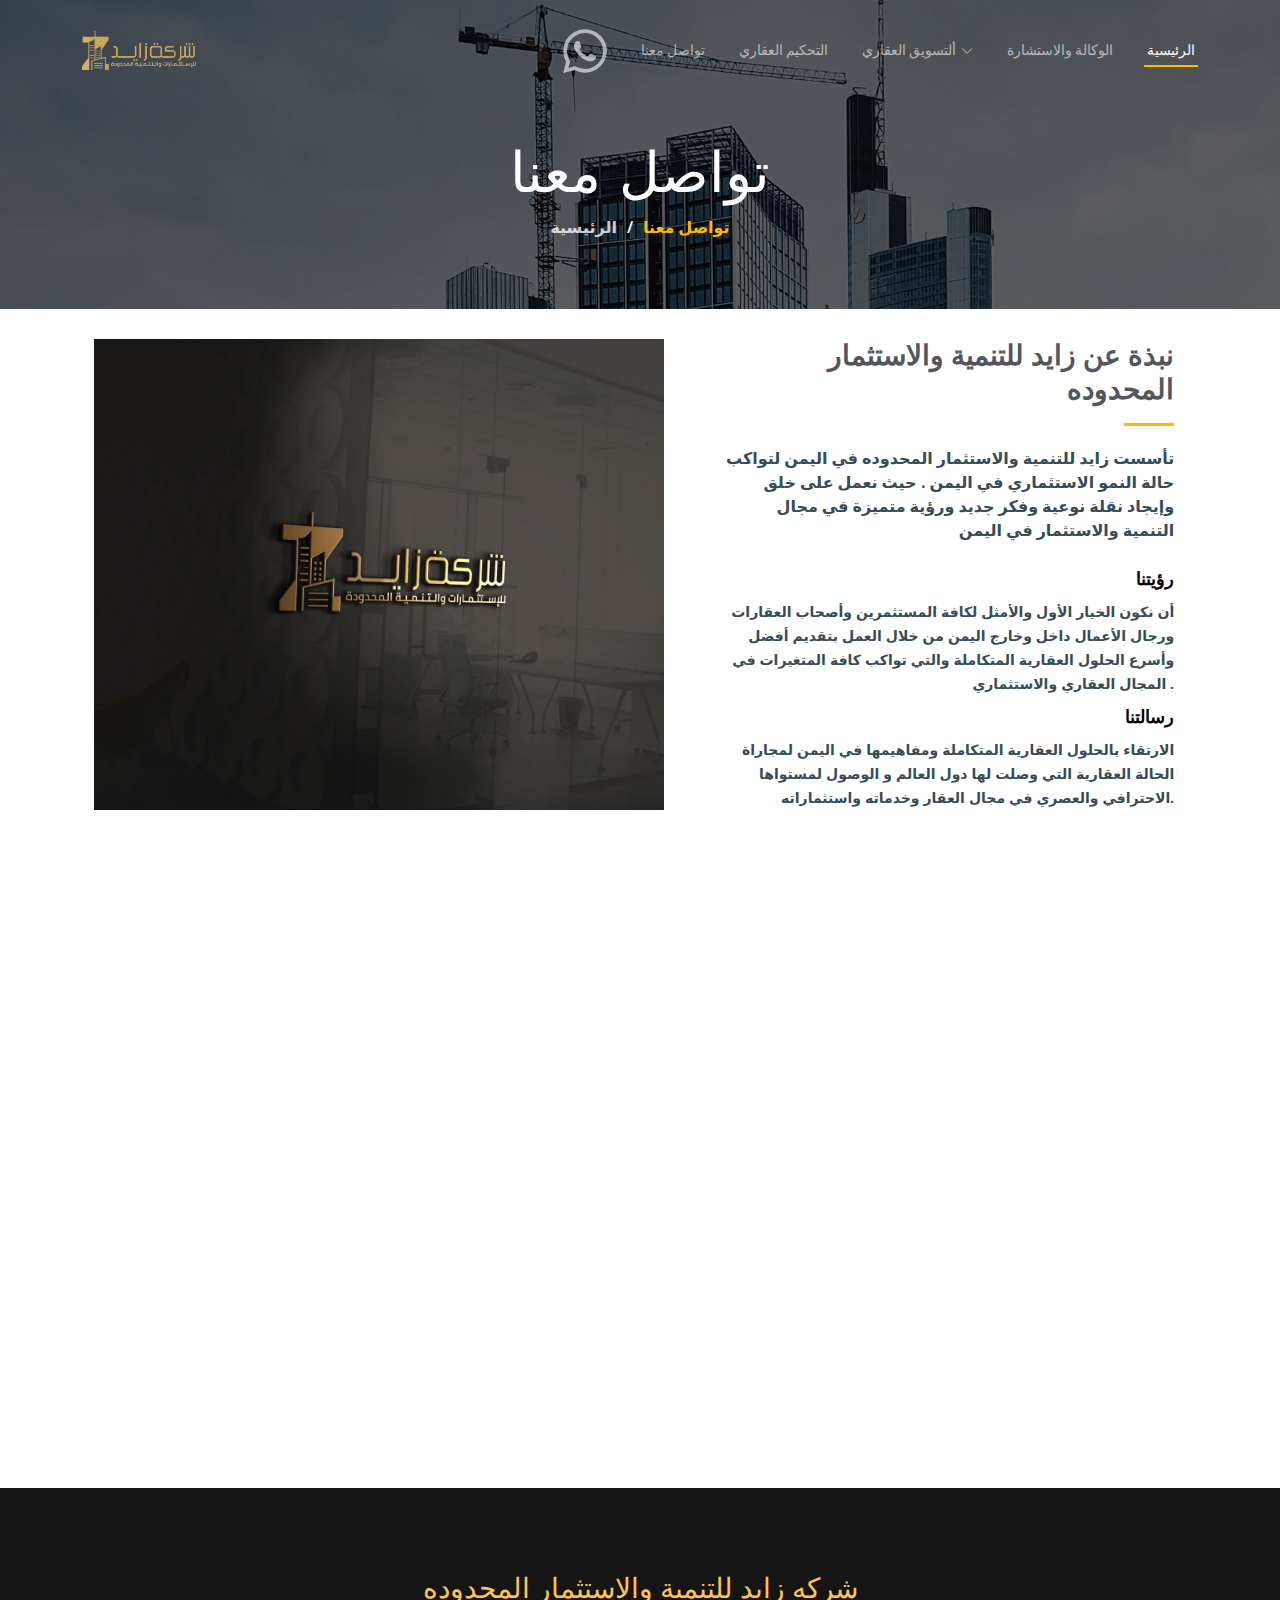
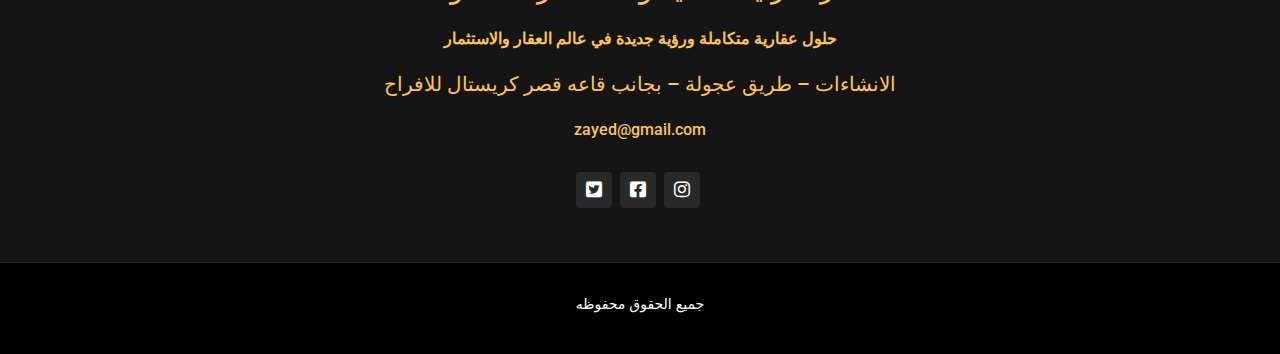
<file: contact.html>
<!DOCTYPE html>
<html lang="ar">

<head>
  <meta charset="utf-8">
  <meta content="width=device-width, initial-scale=1.0" name="viewport">

  <title>تواصل معنا </title>
  <meta content="تواصل معنا" name="شركة زايد">
  <meta content="شركه زايد" name="زايد للاستثمارات">

  <!-- Favicons -->
  <link href="logo2.png" rel="icon">
  <link href="logo2.png" rel="apple-touch-icon">


  <!-- Google Fonts -->
  <link rel="preconnect" href="https://fonts.googleapis.com">
  <link rel="preconnect" href="https://fonts.gstatic.com" crossorigin>
  <link href="https://fonts.googleapis.com/css2?family=Open+Sans:ital,wght@0,300;0,400;0,500;0,600;0,700;1,300;1,400;1,600;1,700&family=Roboto:ital,wght@0,300;0,400;0,500;0,600;0,700;1,300;1,400;1,500;1,600;1,700&family=Work+Sans:ital,wght@0,300;0,400;0,500;0,600;0,700;1,300;1,400;1,500;1,600;1,700&display=swap" rel="stylesheet">

  <!-- Vendor CSS Files -->
  <link href="assets/vendor/bootstrap/css/bootstrap.min.css" rel="stylesheet">
  <link href="assets/vendor/bootstrap-icons/bootstrap-icons.css" rel="stylesheet">
  <link href="assets/vendor/fontawesome-free/css/all.min.css" rel="stylesheet">
  <link href="assets/vendor/aos/aos.css" rel="stylesheet">
  <link href="assets/vendor/glightbox/css/glightbox.min.css" rel="stylesheet">
  <link href="assets/vendor/swiper/swiper-bundle.min.css" rel="stylesheet">

  <!-- Template Main CSS File -->
  <link href="assets/css/main.css" rel="stylesheet">


</head>

<body>

  <!-- ======= Header ======= -->
  <header id="header" class="header d-flex align-items-center">
    <div class="container-fluid container-xl d-flex align-items-center justify-content-between">

      <a href="index.html" class="logo d-flex align-items-center">
        <!-- Uncomment the line below if you also wish to use an image logo -->
        <img src="logo2.png" alt="">
      </a>

      <i class="mobile-nav-toggle mobile-nav-show bi bi-list"></i>
      <i class="mobile-nav-toggle mobile-nav-hide d-none bi bi-x"></i>
      <nav id="navbar" class="navbar">
        <ul>

          <a   href="https://api.whatsapp.com/send/?phone=967770345725&text&type=phone_number&app_absent=0" target="_blank"><i class="fa-brands fa-whatsapp py-2" style="font-size: 50px;"></i></a>

          <li><a href="contact.html">تواصل معنا</a></li>

          <li><a href="tahkem.html">التحكيم العقاري</a></li>
          <li class="dropdown"><a href="taskweq.html"><span> ألتسويق العقاري</span> <i
                class="bi bi-chevron-down dropdown-indicator"></i></a>
            <ul>

              <li><a class=" py-2 " href="tasweeq for sale.html">خدمات التسويق للبيع</a></li>
              <li><a class=" py-2 " href="tasweq for egar.html"> خدمات التسويق للتأجير</a></li>
              <li><a class=" py-2 " href="tmlekandtager.html">خدمات التمليك والتأجير </a></li>
            </ul>
          </li>
          <li><a href="Wkala.html">الوكالة والاستشارة</a></li>

          <li><a href="index.html" class="active">الرئيسية</a></li>
        </ul>
      </nav><!-- .navbar -->

    </div>
  </header><!-- End Header -->

  <main id="main">

    <!-- ======= Breadcrumbs ======= -->
    <div class="breadcrumbs d-flex align-items-center" style="background-image: url('assets/img/breadcrumbs-bg.jpg');">
      <div class="container position-relative d-flex flex-column align-items-center" data-aos="fade">

        <h2>تواصل معنا</h2>
        <ol>
          <li><a href="index.html">الرئيسية</a></li>
          <li>تواصل معنا</li>
        </ol>

      </div>
    </div><!-- End Breadcrumbs -->





    <section id="alt-services" class="alt-services">
      <div class="container" data-aos="fade-up">

        <div class="row justify-content-around gy-4">
          <div class="col-lg-6 img-bg" style="background-image: url(assets/img/7913d482-3234-4ff7-89b4-be8975ecec86.jpeg);" data-aos="zoom-in" data-aos-delay="100"></div>

          <div class="col-lg-5 d-flex flex-column text-end justify-content-center">
            <h3>نبذة عن زايد للتنمية والاستثمار المحدوده </h3>
            <p class="fw-bold">تأسست زايد للتنمية والاستثمار المحدوده في اليمن لتواكب حالة النمو الاستثماري في اليمن . حيث نعمل على خلق وإيجاد نقلة نوعية وفكر جديد ورؤية متميزة في مجال التنمية والاستثمار في اليمن </p>

            <div class="icon-box d-flex position-relative" data-aos="fade-up" data-aos-delay="100">
              <div>
                <h4><a href="" class="stretched-link"> رؤيتنا</a></h4>
                <p class="fw-bolder">أن نكون الخيار الأول والأمثل لكافة المستثمرين وأصحاب العقارات ورجال الأعمال داخل وخارج اليمن من خلال العمل بتقديم أفضل وأسرع الحلول العقارية المتكاملة والتي تواكب كافة المتغيرات في المجال العقاري والاستثماري .

                </p>
              </div>
              
            </div><!-- End Icon Box -->

            <div class="icon-box d-flex position-relative" data-aos="fade-up" data-aos-delay="200">
              <div>
                <h4><a href="" class="stretched-link"> رسالتنا</a></h4>
                <p class="fw-bolder">الارتقاء بالحلول العقارية المتكاملة ومفاهيمها في اليمن لمجاراة الحالة العقارية التي وصلت لها دول العالم و الوصول لمستواها الاحترافي والعصري في مجال العقار وخدماته واستثماراته.

                </p>
              </div>
            </div><!-- End Icon Box -->


          </div>
        </div>

      </div>
    </section>


    <!-- ======= Contact Section ======= -->
    <section id="contact" class="contact">
      <div class="container" data-aos="fade-up" data-aos-delay="100">

        <div class="row gy-4">
          <div class="col-lg-6">
            <div class="info-item  d-flex flex-column justify-content-center align-items-center">
              <i class="bi bi-map"></i>
              <h3>العنوان</h3>
              <p>          الانشاءات – طريق عجولة – بجانب قاعه قصر كريستال للافراح

              </p>
            </div>
          </div><!-- End Info Item -->

          <div class="col-lg-3 col-md-6">
            <div class="info-item d-flex flex-column justify-content-center align-items-center">
              <i class="bi bi-envelope"></i>
              <h3>الاميل</h3>
              <p>zayed_company@gmail.com</p>
            </div>
          </div><!-- End Info Item -->

          <div class="col-lg-3 col-md-6">
            <div class="info-item  d-flex flex-column justify-content-center align-items-center">
              <i class="bi bi-telephone"></i>
              <h3>اتصل بنا</h3>
              <p>+967770345725</p>
            </div>
          </div><!-- End Info Item -->

        </div>






        <div class="row gy-4 mt-1">

          <div class="col-lg-6 ">
            <iframe src="https://www.google.com/maps/embed?pb=!1m18!1m12!1m3!1d3889.4664310324106!2d44.972880526022685!3d12.877701516932232!2m3!1f0!2f0!3f0!3m2!1i1024!2i768!4f13.1!3m3!1m2!1s0x161e0257a5ee158d%3A0xa473b49e23fb3c1f!2z2YLYp9i52Kkg2YPYsdiz2KrYp9mE!5e0!3m2!1sar!2seg!4v1687262415496!5m2!1sar!2seg" width="100%" height="380px" style="border:0;" allowfullscreen="" loading="lazy" referrerpolicy="no-referrer-when-downgrade"></iframe>          </div><!-- End Google Maps -->

          <div class="col-lg-6">
            <form action="forms/contact.php" method="post" role="form" class="php-email-form">
              <div class="row gy-4">
                <div class="col-lg-6 form-group">
                  <input type="text" name="name" class="form-control" id="name" placeholder="الاسم" required>
                </div>
                <div class="col-lg-6 form-group">
                  <input type="email" class="form-control" name="email" id="email" placeholder="الاميل" required>
                </div>
              </div>
              <div class="form-group">
                <input type="text" class="form-control" name="subject" id="subject" placeholder="الموضوع" required>
              </div>
              <div class="form-group">
                <textarea class="form-control" name="message" rows="5" placeholder="الرساله" required></textarea>
              </div>
             
              <div class="text-center"><button type="submit"> ارسال <a href="contact.html"></a></button></div>
            </form>
          </div><!-- End Contact Form -->

        </div>

      </div>
    </section><!-- End Contact Section -->

  </main><!-- End #main -->

  <!-- ======= Footer ======= -->
  <footer id="footer">
    <div class="footer-top">
      <div class="container py-3">
        <h1 class="text-center py-2 h3" style="color: #ffc451;">
          شركه زايد للتنمية والاستثمار المحدوده
        </h1>
        <h4 class="text-center py-2" style="color: #ffc451;">حلول عقارية متكاملة ورؤية جديدة في عالم العقار والاستثمار
        </h4>
        <h5 class="text-center py-2" style="color: #ffc451;">
          الانشاءات – طريق عجولة – بجانب قاعه قصر كريستال للافراح 
  
  
          </h5>
        <h6 class="text-center py-2" style="color: #ffc451;">zayed@gmail.com</h6>
        <div class="social-links mt-3 text-center py-2">
          <a href="#" class="twitter"><i class="fa-brands fa-square-twitter"></i></a>
          <a href="#" class="facebook"><i class="fa-brands fa-square-facebook"></i></a>
          <a href="#" class="instagram"><i class="fa-brands fa-instagram"></i></a>
       
        </div>
      </div>
    </div>

    <div class="container">
      <div class="copyright">
        جميع الحقوق محفوظه <strong></strong>
      </div>
      <div class="credits">
     
      </div>
    </div>
  </footer>
  <!-- End Footer -->



  <!-- End Footer -->

  <a href="#" class="scroll-top d-flex align-items-center justify-content-center"><i class="bi bi-arrow-up-short"></i></a>

  <div id="preloader"></div>

  <!-- Vendor JS Files -->
  <script src="assets/vendor/bootstrap/js/bootstrap.bundle.min.js"></script>
  <script src="assets/vendor/aos/aos.js"></script>
  <script src="assets/vendor/glightbox/js/glightbox.min.js"></script>
  <script src="assets/vendor/isotope-layout/isotope.pkgd.min.js"></script>
  <script src="assets/vendor/swiper/swiper-bundle.min.js"></script>
  <script src="assets/vendor/purecounter/purecounter_vanilla.js"></script>
  <script src="assets/vendor/php-email-form/validate.js"></script>

  <!-- Template Main JS File -->
  <script src="assets/js/main.js"></script>

</body>

</html>
</file>
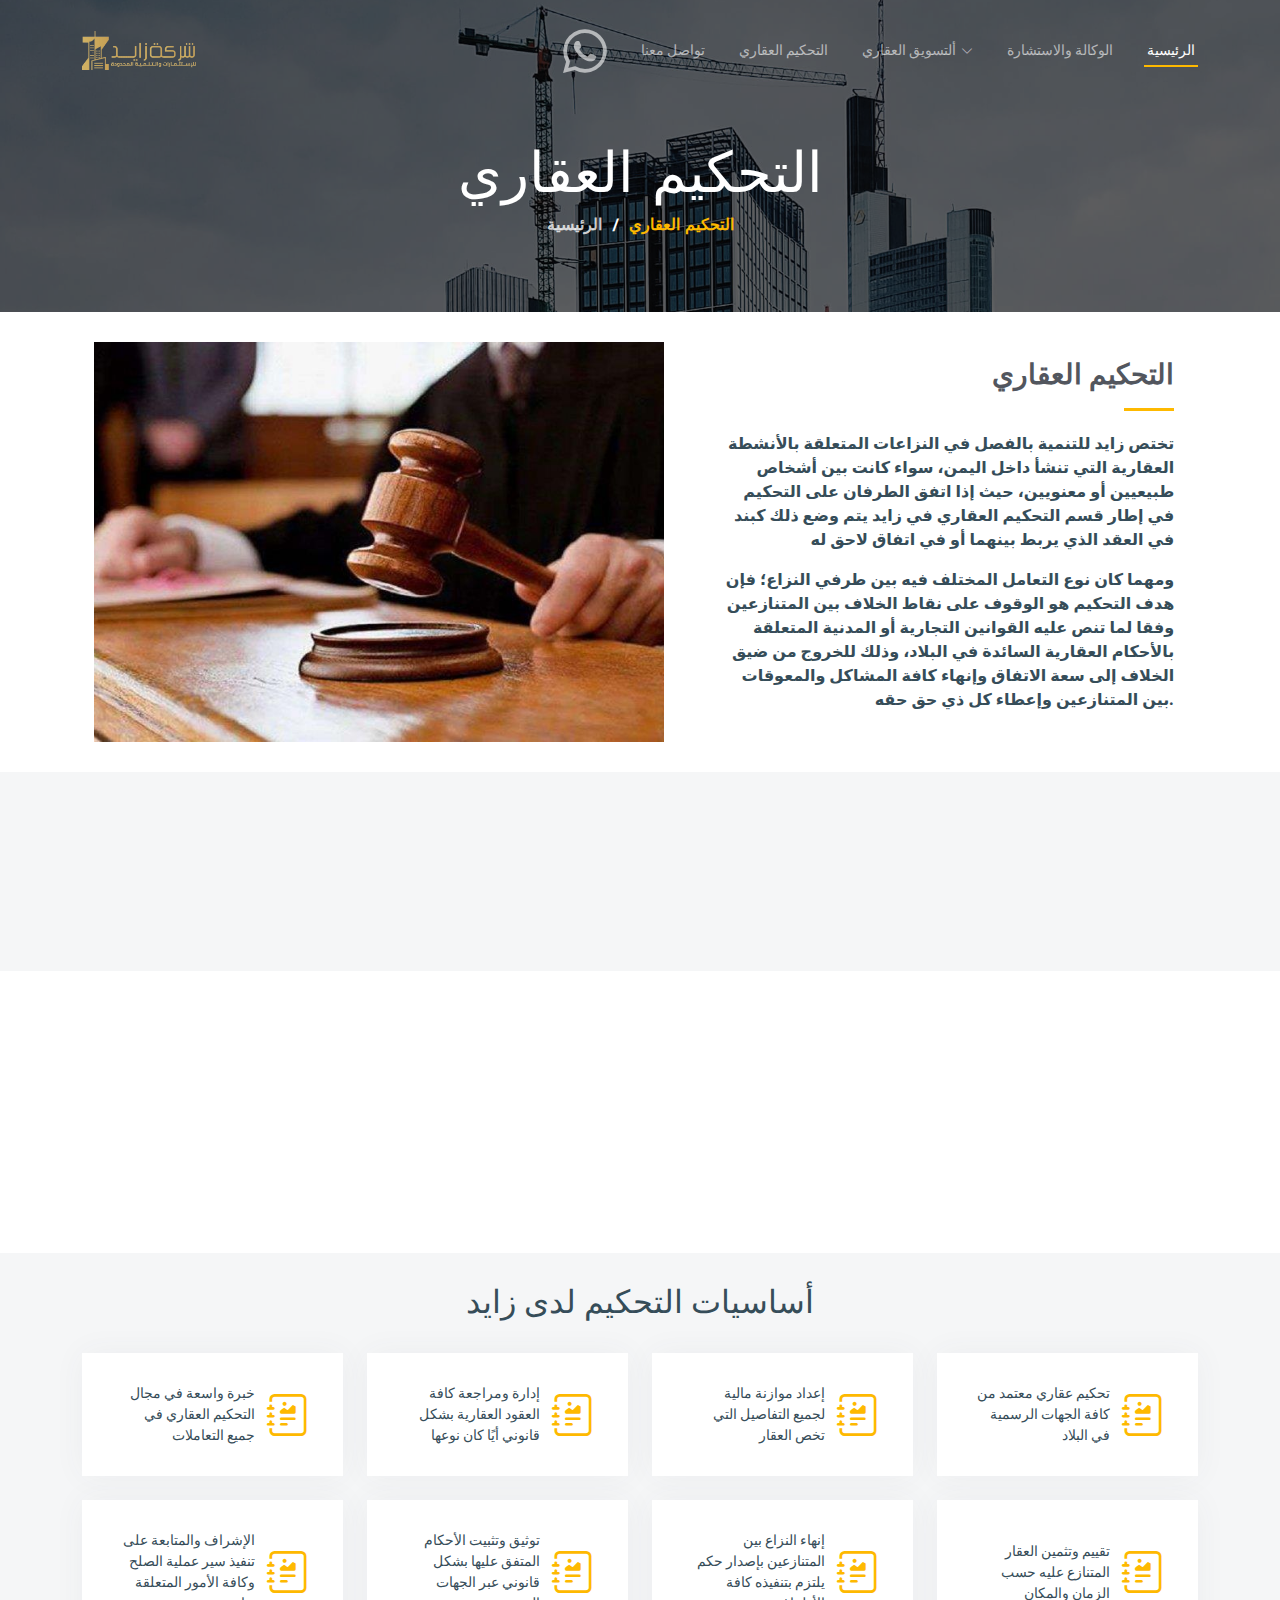
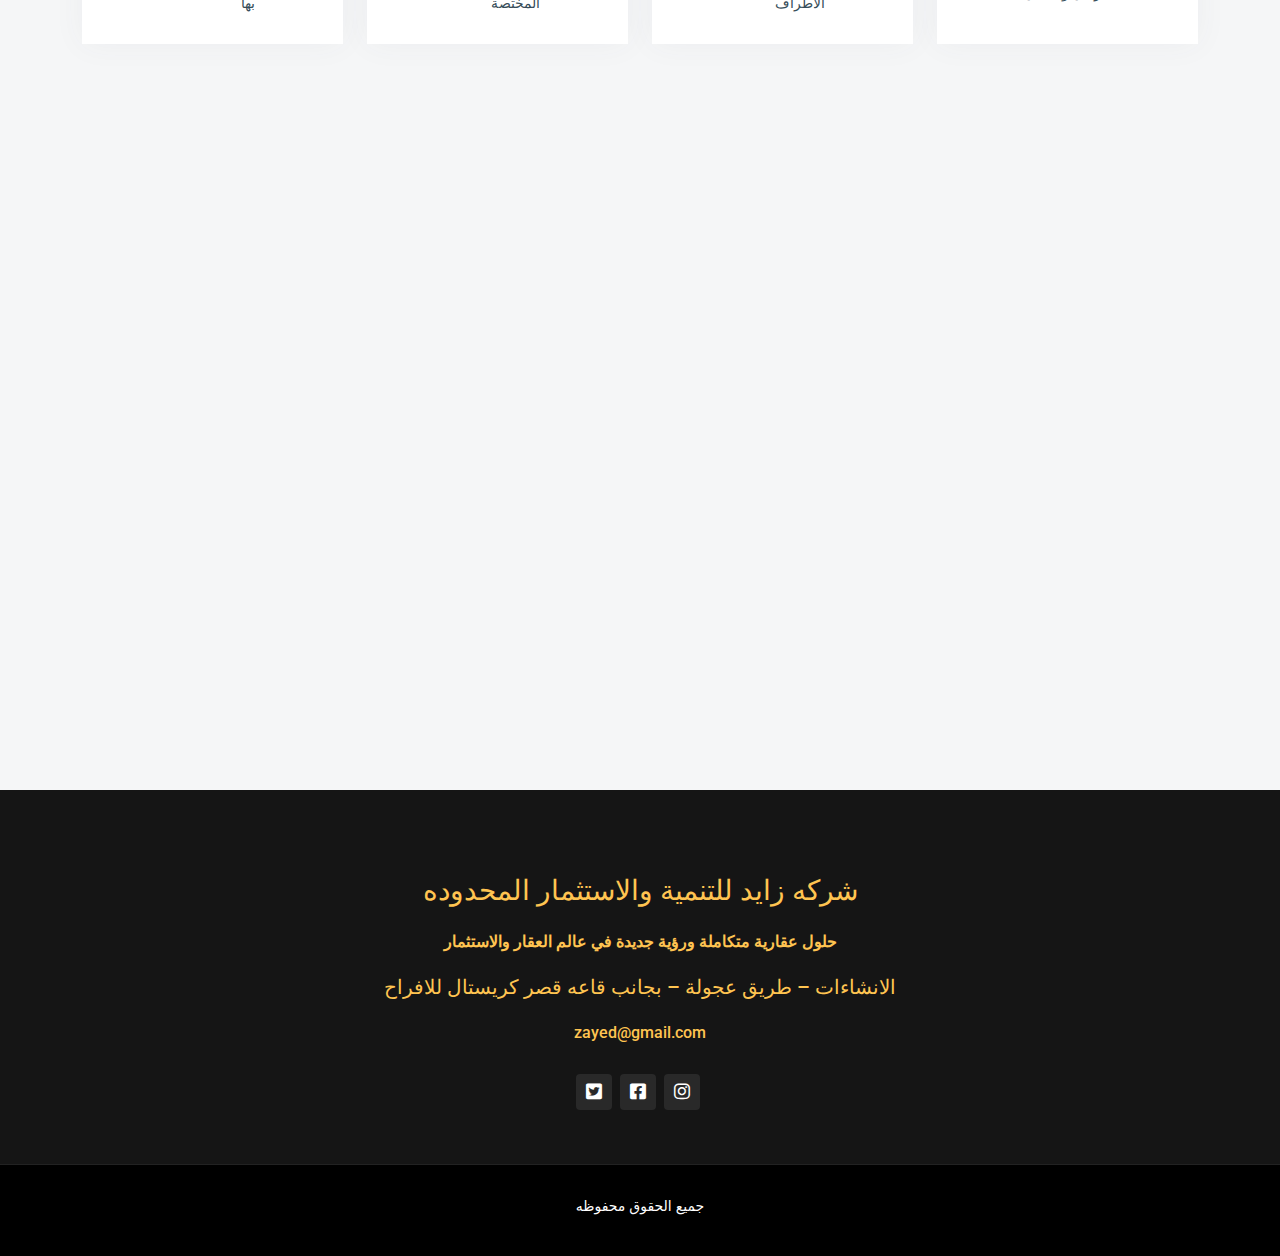
<file: tahkem.html>
<!DOCTYPE html>
<html lang="ar">

<head>
  <meta charset="utf-8">
  <meta content="width=device-width, initial-scale=1.0" name="viewport">

  <title> التحكيم العقاري </title>
  <meta content="التحكيم العثاري " name="التحكيم العقاري">
  <meta content="شركه زايد" name="التحكيم العقاري لشركة زايد للتنمية">

  <!-- Favicons -->
  <link href="logo2.png" rel="icon">
  <link href="logo2.png" rel="apple-touch-icon">


  <!-- Google Fonts -->
  <link rel="preconnect" href="https://fonts.googleapis.com">
  <link rel="preconnect" href="https://fonts.gstatic.com" crossorigin>
  <link href="https://fonts.googleapis.com/css2?family=Open+Sans:ital,wght@0,300;0,400;0,500;0,600;0,700;1,300;1,400;1,600;1,700&family=Roboto:ital,wght@0,300;0,400;0,500;0,600;0,700;1,300;1,400;1,500;1,600;1,700&family=Work+Sans:ital,wght@0,300;0,400;0,500;0,600;0,700;1,300;1,400;1,500;1,600;1,700&display=swap" rel="stylesheet">

  <!-- Vendor CSS Files -->
  <link href="assets/vendor/bootstrap/css/bootstrap.min.css" rel="stylesheet">
  <link href="assets/vendor/bootstrap-icons/bootstrap-icons.css" rel="stylesheet">
  <link href="assets/vendor/fontawesome-free/css/all.min.css" rel="stylesheet">
  <link href="assets/vendor/aos/aos.css" rel="stylesheet">
  <link href="assets/vendor/glightbox/css/glightbox.min.css" rel="stylesheet">
  <link href="assets/vendor/swiper/swiper-bundle.min.css" rel="stylesheet">

  <!-- Template Main CSS File -->
  <link href="assets/css/main.css" rel="stylesheet">


</head>

<body>

  <!-- ======= Header ======= -->
  <header id="header" class="header d-flex align-items-center">
    <div class="container-fluid container-xl d-flex align-items-center justify-content-between">

      <a href="index.html" class="logo d-flex align-items-center">
        <!-- Uncomment the line below if you also wish to use an image logo -->
        <img src="logo2.png" alt="">
      </a>

      <i class="mobile-nav-toggle mobile-nav-show bi bi-list"></i>
      <i class="mobile-nav-toggle mobile-nav-hide d-none bi bi-x"></i>
      <nav id="navbar" class="navbar">
        <ul>

          <a   href="https://api.whatsapp.com/send/?phone=967770345725&text&type=phone_number&app_absent=0" target="_blank"><i class="fa-brands fa-whatsapp py-2" style="font-size: 50px;"></i></a>

          <li><a href="contact.html">تواصل معنا</a></li>

          <li><a href="tahkem.html">التحكيم العقاري</a></li>
          <li class="dropdown"><a href="taskweq.html"><span> ألتسويق العقاري</span>
             <i class="bi bi-chevron-down dropdown-indicator"></i>
            </a>
            <ul>

              <li><a class=" py-2 " href="tasweeq for sale.html">خدمات التسويق للبيع</a></li>
              <li><a class=" py-2 " href="tasweq for egar.html"> خدمات التسويق للتأجير</a></li>
              <li><a class=" py-2 " href="tmlekandtager.html">خدمات التمليك والتأجير </a></li>
            </ul>
          </li>
          <li><a href="Wkala.html">الوكالة والاستشارة</a></li>

          <li><a href="index.html" class="active">الرئيسية</a></li>
        </ul>
      </nav><!-- .navbar -->

    </div>
  </header><!-- End Header -->

  <main id="main">

    <!-- ======= Breadcrumbs ======= -->
    <div class="breadcrumbs d-flex align-items-center" style="background-image: url('assets/img/breadcrumbs-bg.jpg');">
      <div class="container position-relative d-flex flex-column align-items-center" data-aos="fade">

        <h2> التحكيم العقاري <h2>
        <ol>
          <li><a href="index.html">الرئيسية</a></li>
          <li>التحكيم العقاري</li>
        </ol>

      </div>
    </div><!-- End Breadcrumbs -->


<!-- ======= Alt Services Section ======= -->
<section id="alt-services" class="alt-services">
  <div class="container" data-aos="fade-up">

    <div class="row justify-content-around gy-4">
      <div class="col-lg-6 img-bg" style="background-image: url(assets/img/tahkeem.jpg);" data-aos="zoom-in" data-aos-delay="100"></div>

      <div class="col-lg-5 d-flex flex-column text-end justify-content-center">
        <h3>     التحكيم العقاري</h3>
        <p class="fw-bold"> 
            تختص زايد للتنمية بالفصل في النزاعات المتعلقة بالأنشطة العقارية التي تنشأ داخل اليمن، سواء كانت بين أشخاص طبيعيين أو معنويين، حيث إذا اتفق الطرفان على التحكيم في إطار قسم التحكيم العقاري في زايد  يتم وضع ذلك كبند في العقد الذي يربط بينهما أو في اتفاق لاحق له


        </p>

        <p class="fw-bold"> 
            ومهما كان نوع التعامل المختلف فيه بين طرفي النزاع؛ فإن هدف التحكيم هو الوقوف على نقاط الخلاف بين المتنازعين وفقا لما تنص عليه القوانين التجارية أو المدنية المتعلقة بالأحكام العقارية السائدة في البلاد، وذلك للخروج من ضيق الخلاف إلى سعة الاتفاق وإنهاء كافة المشاكل والمعوقات بين المتنازعين وإعطاء كل ذي حق حقه.


        </p>

       



      </div>
    </div>

  </div>
</section><!-- End Alt Services Section -->



    <!-- ======= qrar tahkem Section ======= -->
    <section id="testimonials" class="testimonials section-bg">
        <div class="container" data-aos="fade-up">
  
          <div class="section-header">
            <h2>قرار التحكيم
            </h2>
            <p>تتم عملية تسوية النزاعات بين الطرفين في مدة لا تتجاوز (30) يومًا وبسرية تامة، حيث يتم عرض النزاع ومناقشته من قبل قسم التحكيم العقاري والتي يتم من خلاله النظر في أصل القضية دون اللجوء إلى المحاكم، ويعتبر الحكم الصادر من قبل قسم التحكيم العقاري في زايد سندًا تنفيذيًا.

            </p>
          </div>
  

  
        </div>
      </section><!-- End qrar tahkem Section -->


         <!-- ======= Contact Section ======= -->
    <section id="contact" class="contact">
        <div class="container" data-aos="fade-up" data-aos-delay="100">
  
          <div class="row gy-4">
            <div class="col-lg-6">
              <div class="info-item text-end d-flex flex-column justify-content-center align-items-center">
                <i class="bi bi-map"></i>
                <h3>الصلح</h3>
                <p class="px-3">      
                
                    وهو إنهاء الخصومة بين الطرفين المتنازعين بالتراضي من خلال التوفيق والمصالحة وفقًا لعمل منظم في جوانبه الإدارية والإجرائية والهدف منها هو تقريب وجهات النظر واحتواء النزاعات 
                </p>
              </div>
            </div>
            <div class="col-lg-6">
                <div class="info-item  text-end d-flex flex-column justify-content-center align-items-center">
                  <i class="bi bi-map"></i>
                  <h3>التحكيم</h3>
                  <p class="px-3">          
                    عملية التحكيم وتسوية النزاعات بين الأطراف من خلال عرض النزاع على محكم أو أكثر مع عدم اللجوء إلى المحاكم بحيث يكون الحُكم سندًا تنفيذيًا
                  </p>
                </div>
              </div>
  
          </div>
  
  
  
  
  
          
  
  
        </div>
      </section><!-- End Contact Section -->


         <!-- ======= Stats Counter Section ======= -->
    <section id="stats-counter" class="stats-counter section-bg">
        <div class="container">
  
          <div class="row gy-4">
  
            <h2 class="text-center "> 

                أساسيات التحكيم لدى زايد
            </h2>
  
         
           
              <div class="col-lg-3 col-md-6 text-end">
                <div class="stats-item d-flex align-items-center w-100 h-100">
                  <div class="px-2">
                    <p>خبرة واسعة في مجال التحكيم العقاري في جميع التعاملات</p>
                  </div>
                  <i class="bi bi-journal-richtext color-orange flex-shrink-0 px-1"></i>
  
                </div>
              </div>
              <div class="col-lg-3 col-md-6 text-end">
                <div class="stats-item d-flex align-items-center w-100 h-100">
                  <div class="px-2">
                    <p>إدارة ومراجعة كافة العقود العقارية بشكل قانوني أيًا كان نوعها</p>
                  </div>
                  <i class="bi bi-journal-richtext color-orange flex-shrink-0 px-1"></i>
  
                </div>
              </div>
            
      
              <div class="col-lg-3 col-md-6 text-end">
                <div class="stats-item d-flex align-items-center w-100 h-100">
                  <div class="px-2">
                    <p>إعداد موازنة مالية لجميع التفاصيل التي تخص العقار</p>
                  </div>
                  <i class="bi bi-journal-richtext color-orange flex-shrink-0 px-1"></i>
  
                </div>
              </div>  

              <div class="col-lg-3 col-md-6 text-end">
                <div class="stats-item d-flex align-items-center w-100 h-100">
                  <div class="px-2">
                    <p>تحكيم عقاري معتمد من كافة الجهات الرسمية في البلاد</p>
                  </div>
                  <i class="bi bi-journal-richtext color-orange flex-shrink-0 px-1"></i>
  
                </div>
              </div>

              <div class="col-lg-3 col-md-6 text-end">
                <div class="stats-item d-flex align-items-center w-100 h-100">
                  <div class="px-2">
                    <p>الإشراف والمتابعة على تنفيذ سير عملية الصلح وكافة الأمور المتعلقة بها</p>
                  </div>
                  <i class="bi bi-journal-richtext color-orange flex-shrink-0 px-1"></i>
  
                </div>
              </div>
              <div class="col-lg-3 col-md-6 text-end">
                <div class="stats-item d-flex align-items-center w-100 h-100">
                  <div class="px-2">
                    <p>توثيق وتثبيت الأحكام المتفق عليها بشكل قانوني عبر الجهات المختصة</p>
                  </div>
                  <i class="bi bi-journal-richtext color-orange flex-shrink-0 px-1"></i>
  
                </div>
              </div>
              <div class="col-lg-3 col-md-6 text-end">
                <div class="stats-item d-flex align-items-center w-100 h-100">
                  <div class="px-2">
                    <p>إنهاء النزاع بين المتنازعين بإصدار حكم يلتزم بتنفيذه كافة الأطراف</p>
                  </div>
                  <i class="bi bi-journal-richtext color-orange flex-shrink-0 px-1"></i>
  
                </div>
              </div>
              <div class="col-lg-3 col-md-6 text-end">
                <div class="stats-item d-flex align-items-center w-100 h-100">
                  <div class="px-2">
                    <p>تقييم وتثمين العقار المتنازع عليه حسب الزمان والمكان</p>
                  </div>
                  <i class="bi bi-journal-richtext color-orange flex-shrink-0 px-1"></i>
  
                </div>
              </div>
  
           
  
          </div>
  
        </div>
      </section><!-- End Stats Counter Section -->
  
  

<!-- ======= Alt Services Section 2 ======= -->
<section id="alt-services-2" class="alt-services section-bg">
  <div class="container" data-aos="fade-up">

    <div class="row justify-content-around gy-4 text-end">
      <div class="col-lg-5 d-flex flex-column justify-content-center">

    
            <h4 class="py-3">أهداف التحكيم العقاري في زايد</h4> 
            <p>من أبرز ما يهدف إليه قسم (التحكيم العقاري) هو الفصل في النزاعات المتعلقة بالأنشطة العقارية والاستثمارية التي يتفق أطرافها على التسوية فيها تحكيمًا أو من خلال الصلح في إطار قسم التحكيم العقاري، وتشمل ما يلي</p>
          
   

        <div class="icon-box d-flex position-relative" data-aos="fade-up" data-aos-delay="300">
          <i class="bi bi-patch-check flex-shrink-0"></i>
          <div>
            <h4 class="pt-3"><a href="" class="stretched-link h6">  حفظ حقوق المتعاملين والمستثمرين في القطاع العقاري والاستثماري</a></h4>
          </div>
        </div><!-- End Icon Box -->

        <div class="icon-box d-flex position-relative" data-aos="fade-up" data-aos-delay="400">
          <i class="bi bi-patch-check flex-shrink-0 h6"></i>
          <div>
            <h4 class="pt-3"><a href="" class="stretched-link h6 "> الإسهام في خفض عدد النزاعات في الجانب العقاري والاستثماري</a></h4>

          </div>
        </div><!-- End Icon Box -->


        <div class="icon-box d-flex position-relative" data-aos="fade-up" data-aos-delay="400">
          <i class="bi bi-patch-check flex-shrink-0 h6"></i>
          <div>
            <h4 class="pt-3"><a href="" class="stretched-link h6"> &nbsp;&nbsp;&nbsp;&nbsp;&nbsp;&nbsp;&nbsp;&nbsp;&nbsp;&nbsp;&nbsp;&nbsp;&nbsp;&nbsp;&nbsp;&nbsp;&nbsp;&nbsp;&nbsp;&nbsp;&nbsp;&nbsp;&nbsp;&nbsp;&nbsp;&nbsp;الرفع بالمقترحات والحلول للجهات المعنية </a></h4>

          </div>
        </div>
        <div class="icon-box d-flex position-relative" data-aos="fade-up" data-aos-delay="400">
          <i class="bi bi-patch-check flex-shrink-0 h6"></i>
          <div>
            <h4 class="pt-3"><a href="" class="stretched-link h6"> نشر ثقافة الاستعانة بالوسائل البديلة لفض النزاعات العقارية </a></h4>

        </div>
        </div>
        <div class="icon-box d-flex position-relative" data-aos="fade-up" data-aos-delay="400">
          <i class="bi bi-patch-check flex-shrink-0 h6"></i>
          <div>
            <h4 class="pt-3"><a href="" class="stretched-link h6"> &nbsp;&nbsp;&nbsp;&nbsp;&nbsp;&nbsp;&nbsp;&nbsp;&nbsp;&nbsp;&nbsp;&nbsp;تخفيف العبء على المحاكم من خلال فض النزاعات </a></h4>

          </div>
        </div>
        <div class="icon-box d-flex position-relative" data-aos="fade-up" data-aos-delay="400">
          <i class="bi bi-patch-check flex-shrink-0 h6"></i>
          <div>
            <h4 class="pt-3"><a href="" class="stretched-link h6"> &nbsp;&nbsp;&nbsp;&nbsp;&nbsp;&nbsp;&nbsp;&nbsp;&nbsp;&nbsp;&nbsp;&nbsp;&nbsp;&nbsp;&nbsp;&nbsp;&nbsp;&nbsp;&nbsp;&nbsp;&nbsp;&nbsp;&nbsp;&nbsp; ايجاد حلول مرضية وسريعة لأطراف النزاع</a></h4>

          </div>
        </div>
      

      
      </div>

      <div class="col-lg-6 img-bg" style="background-image: url(assets/img/tahkeeeem2.jpg);" data-aos="zoom-in" data-aos-delay="100"></div>
    </div>

  </div>
</section><!-- End Alt Services Section 2 -->


 

  </main><!-- End #main -->

  <!-- ======= Footer ======= -->
  <footer id="footer">
    <div class="footer-top">
      <div class="container py-3">
        <h1 class="text-center py-2 h3" style="color: #ffc451;">
          شركه زايد للتنمية والاستثمار المحدوده
        </h1>
        <h4 class="text-center py-2" style="color: #ffc451;">حلول عقارية متكاملة ورؤية جديدة في عالم العقار والاستثمار
        </h4>
        <h5 class="text-center py-2" style="color: #ffc451;">
          الانشاءات – طريق عجولة – بجانب قاعه قصر كريستال للافراح 
  
  
          </h5>
        <h6 class="text-center py-2" style="color: #ffc451;">zayed@gmail.com</h6>
        <div class="social-links mt-3 text-center py-2">
          <a href="#" class="twitter"><i class="fa-brands fa-square-twitter"></i></a>
          <a href="#" class="facebook"><i class="fa-brands fa-square-facebook"></i></a>
          <a href="#" class="instagram"><i class="fa-brands fa-instagram"></i></a>
       
        </div>
      </div>
    </div>

    <div class="container">
      <div class="copyright">
        جميع الحقوق محفوظه <strong></strong>
      </div>
      <div class="credits">
     
      </div>
    </div>
  </footer>
  <!-- End Footer -->



  <!-- End Footer -->

  <a href="#" class="scroll-top d-flex align-items-center justify-content-center"><i class="bi bi-arrow-up-short"></i></a>

  <div id="preloader"></div>

  <!-- Vendor JS Files -->
  <script src="assets/vendor/bootstrap/js/bootstrap.bundle.min.js"></script>
  <script src="assets/vendor/aos/aos.js"></script>
  <script src="assets/vendor/glightbox/js/glightbox.min.js"></script>
  <script src="assets/vendor/isotope-layout/isotope.pkgd.min.js"></script>
  <script src="assets/vendor/swiper/swiper-bundle.min.js"></script>
  <script src="assets/vendor/purecounter/purecounter_vanilla.js"></script>
  <script src="assets/vendor/php-email-form/validate.js"></script>

  <!-- Template Main JS File -->
  <script src="assets/js/main.js"></script>

</body>

</html>
</file>
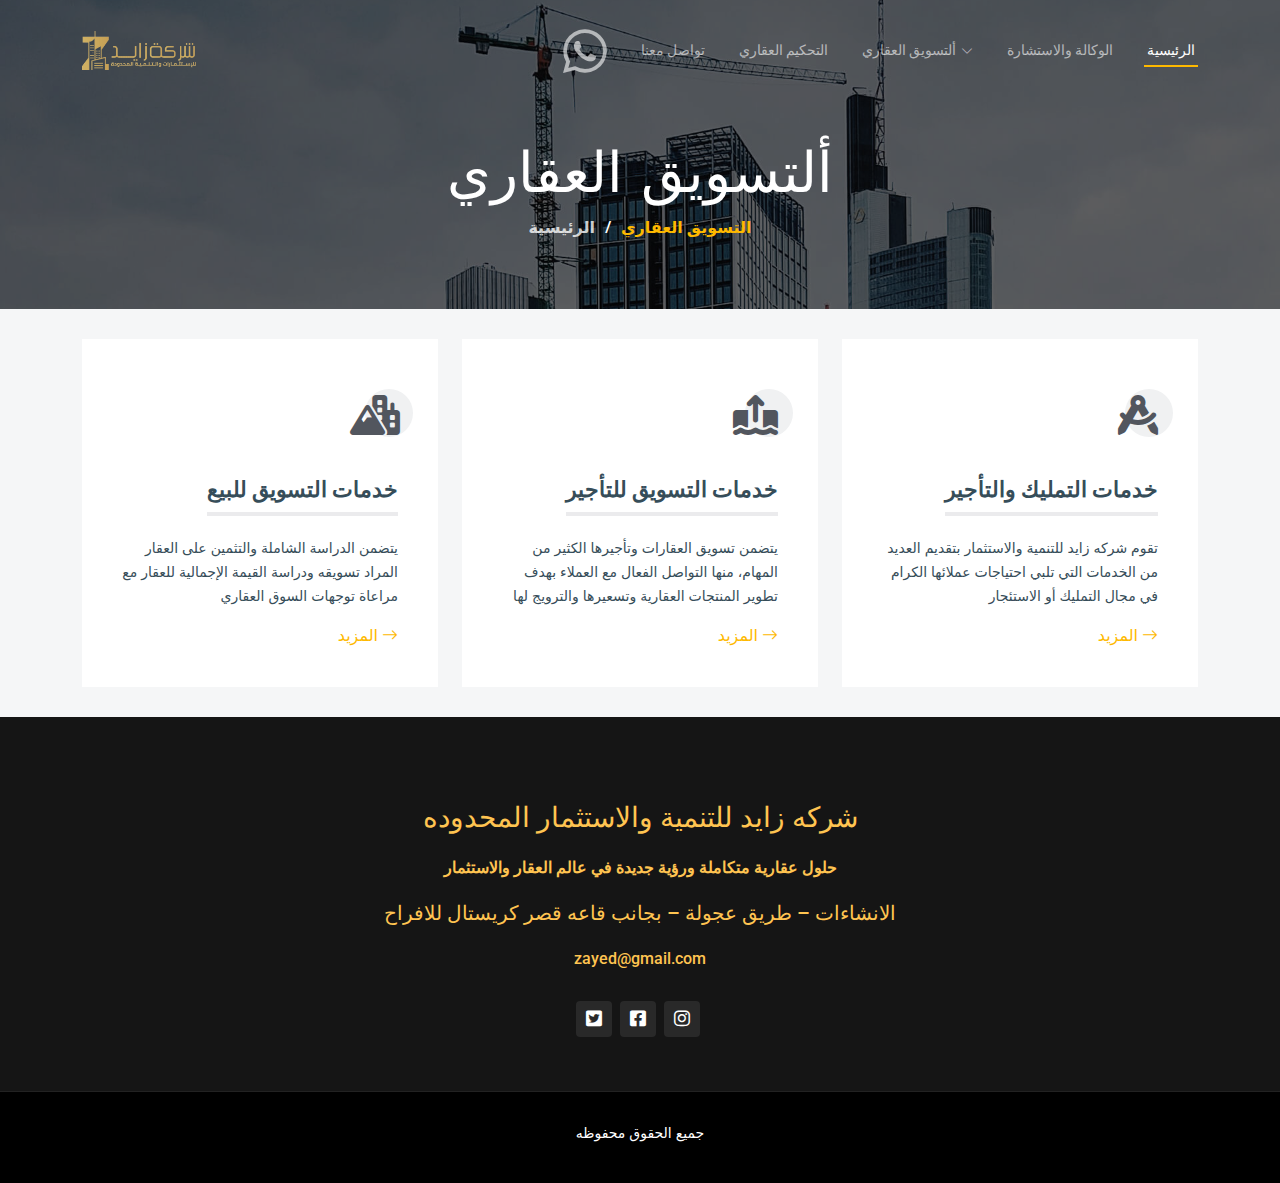
<file: taskweq.html>
<!DOCTYPE html>
<html lang="ar">

<head>
  <meta charset="utf-8">
  <meta content="width=device-width, initial-scale=1.0" name="viewport">

  <title>التسويق العقاري</title>
  <meta content="التسويق العقاري" name="شركة زايد">
  <meta content="التسويق العقاري" name="زايد للتنمية">

  <!-- Favicons -->
  <link href="logo2.png" rel="icon">
  <link href="logo2.png" rel="apple-touch-icon">


  <!-- Google Fonts -->
  <link rel="preconnect" href="https://fonts.googleapis.com">
  <link rel="preconnect" href="https://fonts.gstatic.com" crossorigin>
  <link href="https://fonts.googleapis.com/css2?family=Open+Sans:ital,wght@0,300;0,400;0,500;0,600;0,700;1,300;1,400;1,600;1,700&family=Roboto:ital,wght@0,300;0,400;0,500;0,600;0,700;1,300;1,400;1,500;1,600;1,700&family=Work+Sans:ital,wght@0,300;0,400;0,500;0,600;0,700;1,300;1,400;1,500;1,600;1,700&display=swap" rel="stylesheet">

  <!-- Vendor CSS Files -->
  <link href="assets/vendor/bootstrap/css/bootstrap.min.css" rel="stylesheet">
  <link href="assets/vendor/bootstrap-icons/bootstrap-icons.css" rel="stylesheet">
  <link href="assets/vendor/fontawesome-free/css/all.min.css" rel="stylesheet">
  <link href="assets/vendor/aos/aos.css" rel="stylesheet">
  <link href="assets/vendor/glightbox/css/glightbox.min.css" rel="stylesheet">
  <link href="assets/vendor/swiper/swiper-bundle.min.css" rel="stylesheet">

  <!-- Template Main CSS File -->
  <link href="assets/css/main.css" rel="stylesheet">


</head>

<body>

  <!-- ======= Header ======= -->
  <header id="header" class="header d-flex align-items-center">
    <div class="container-fluid container-xl d-flex align-items-center justify-content-between">

      <a href="index.html" class="logo d-flex align-items-center">
        <!-- Uncomment the line below if you also wish to use an image logo -->
        <img src="logo2.png" alt="logo">
      </a>

      <i class="mobile-nav-toggle mobile-nav-show bi bi-list"></i>
      <i class="mobile-nav-toggle mobile-nav-hide d-none bi bi-x"></i>
      <nav id="navbar" class="navbar">
        <i class="mobile-nav-toggle mobile-nav-show bi bi-list"></i>
      <i class="mobile-nav-toggle mobile-nav-hide d-none bi bi-x"></i>
      <nav id="navbar" class="navbar">
        <ul>

          <a   href="https://api.whatsapp.com/send/?phone=967770345725&text&type=phone_number&app_absent=0" target="_blank"><i class="fa-brands fa-whatsapp py-2" style="font-size: 50px;"></i></a>

          <li><a href="contact.html">تواصل معنا</a></li>

          <li><a href="tahkem.html">التحكيم العقاري</a></li>
          <li class="dropdown"><a href="taskweq.html"><span> ألتسويق العقاري</span> <i
                class="bi bi-chevron-down dropdown-indicator"></i></a>
            <ul>

              <li><a class=" py-2 " href="tasweeq for sale.html">خدمات التسويق للبيع</a></li>
              <li><a class=" py-2 " href="tasweq for egar.html"> خدمات التسويق للايجار</a></li>
              <li><a class=" py-2 " href="tmlekandtager.html">خدمات التمليك والايجار </a></li>
            </ul>
          </li>
          <li><a href="Wkala.html">الوكالة والاستشارة</a></li>

          <li><a href="index.html" class="active">الرئيسية</a></li>
        </ul>
      </nav><!-- .navbar -->

    </div>
  </header><!-- End Header -->

  <main id="main">

    <!-- ======= Breadcrumbs ======= -->
    <div class="breadcrumbs d-flex align-items-center" style="background-image: url('assets/img/breadcrumbs-bg.jpg');">
      <div class="container position-relative d-flex flex-column align-items-center" data-aos="fade">

        <h2>ألتسويق العقاري</h2>
        <ol>
          <li><a href="index.html">الرئيسية</a></li>
          <li>التسويق العقاري</li>
        </ol>

      </div>
    </div><!-- End Breadcrumbs -->

    <!-- ======= Services Section ======= -->
    <section id="services" class="services section-bg">
      <div class="container" data-aos="fade-up">

        <div class="row gy-4 text-end">

        
          <div class="col-lg-4 col-md-6" data-aos="fade-up" data-aos-delay="100">
            <div class="service-item  position-relative">
              <div class="icon ms-auto">
                <i class="fa-solid fa-mountain-city"></i>
              </div>
              <h3> خدمات التسويق للبيع</h3>
              <p>يتضمن الدراسة الشاملة والتثمين على العقار المراد تسويقه ودراسة القيمة الإجمالية للعقار مع مراعاة  توجهات السوق العقاري</p>
              <a href="tasweeq for sale.html" class="readmore stretched-link">المزيد
                <i class="bi bi-arrow-right "></i></a>
            </div>
          </div><!-- End Service Item -->

          <div class="col-lg-4 col-md-6 text-end" data-aos="fade-up" data-aos-delay="200">
            <div class="service-item position-relative">
              <div class="icon ms-auto">
                <i class="fa-solid fa-arrow-up-from-ground-water "></i>
              </div>
              <h3> خدمات التسويق للتأجير</h3>
              <p class="text-end">يتضمن  تسويق العقارات وتأجيرها الكثير من المهام، منها التواصل الفعال مع العملاء بهدف تطوير المنتجات العقارية وتسعيرها والترويج لها</p>
              <a href="tasweq for egar.html" class="readmore stretched-link">المزيد <i
                  class="bi bi-arrow-right"></i></a>
            </div>
          </div><!-- End Service Item -->

          <div class="col-lg-4 col-md-6" data-aos="fade-up" data-aos-delay="300">
            <div class="service-item position-relative">
              <div class="icon ms-auto">
                <i class="fa-solid fa-compass-drafting"></i>
              </div>
              <h3>خدمات التمليك والتأجير</h3>
              <p>تقوم شركه زايد للتنمية والاستثمار بتقديم العديد من الخدمات التي تلبي احتياجات عملائها الكرام  في مجال التمليك أو الاستئجار </p>
              <a href="tmlekandtager.html" class="readmore stretched-link">المزيد <i
                  class="bi bi-arrow-right"></i></a>
            </div>
          </div><!-- End Service Item -->



        </div>

      </div>
    </section><!-- End Services Section -->


    


  </main><!-- End #main -->

  <!-- ======= Footer ======= -->
  <footer id="footer">
    <div class="footer-top">
      <div class="container py-3">
        <h1 class="text-center py-2 h3" style="color: #ffc451;">
          شركه زايد للتنمية والاستثمار المحدوده
        </h1>
        <h4 class="text-center py-2" style="color: #ffc451;">حلول عقارية متكاملة ورؤية جديدة في عالم العقار والاستثمار
        </h4>
        <h5 class="text-center py-2" style="color: #ffc451;">
          الانشاءات – طريق عجولة – بجانب قاعه قصر كريستال للافراح 
  
  
          </h5>
        <h6 class="text-center py-2" style="color: #ffc451;">zayed@gmail.com</h6>
        <div class="social-links mt-3 text-center py-2">
          <a href="#" class="twitter"><i class="fa-brands fa-square-twitter"></i></a>
          <a href="#" class="facebook"><i class="fa-brands fa-square-facebook"></i></a>
          <a href="#" class="instagram"><i class="fa-brands fa-instagram"></i></a>
       
        </div>
      </div>
    </div>

    <div class="container">
      <div class="copyright">
        جميع الحقوق محفوظه <strong></strong>
      </div>
      <div class="credits">
     
      </div>
    </div>
  </footer>
  <!-- End Footer -->

  <a href="#" class="scroll-top d-flex align-items-center justify-content-center"><i class="bi bi-arrow-up-short"></i></a>

  <div id="preloader"></div>

  <!-- Vendor JS Files -->
  <script src="assets/vendor/bootstrap/js/bootstrap.bundle.min.js"></script>
  <script src="assets/vendor/aos/aos.js"></script>
  <script src="assets/vendor/glightbox/js/glightbox.min.js"></script>
  <script src="assets/vendor/isotope-layout/isotope.pkgd.min.js"></script>
  <script src="assets/vendor/swiper/swiper-bundle.min.js"></script>
  <script src="assets/vendor/purecounter/purecounter_vanilla.js"></script>
  <script src="assets/vendor/php-email-form/validate.js"></script>

  <!-- Template Main JS File -->
  <script src="assets/js/main.js"></script>

</body>

</html>
</file>
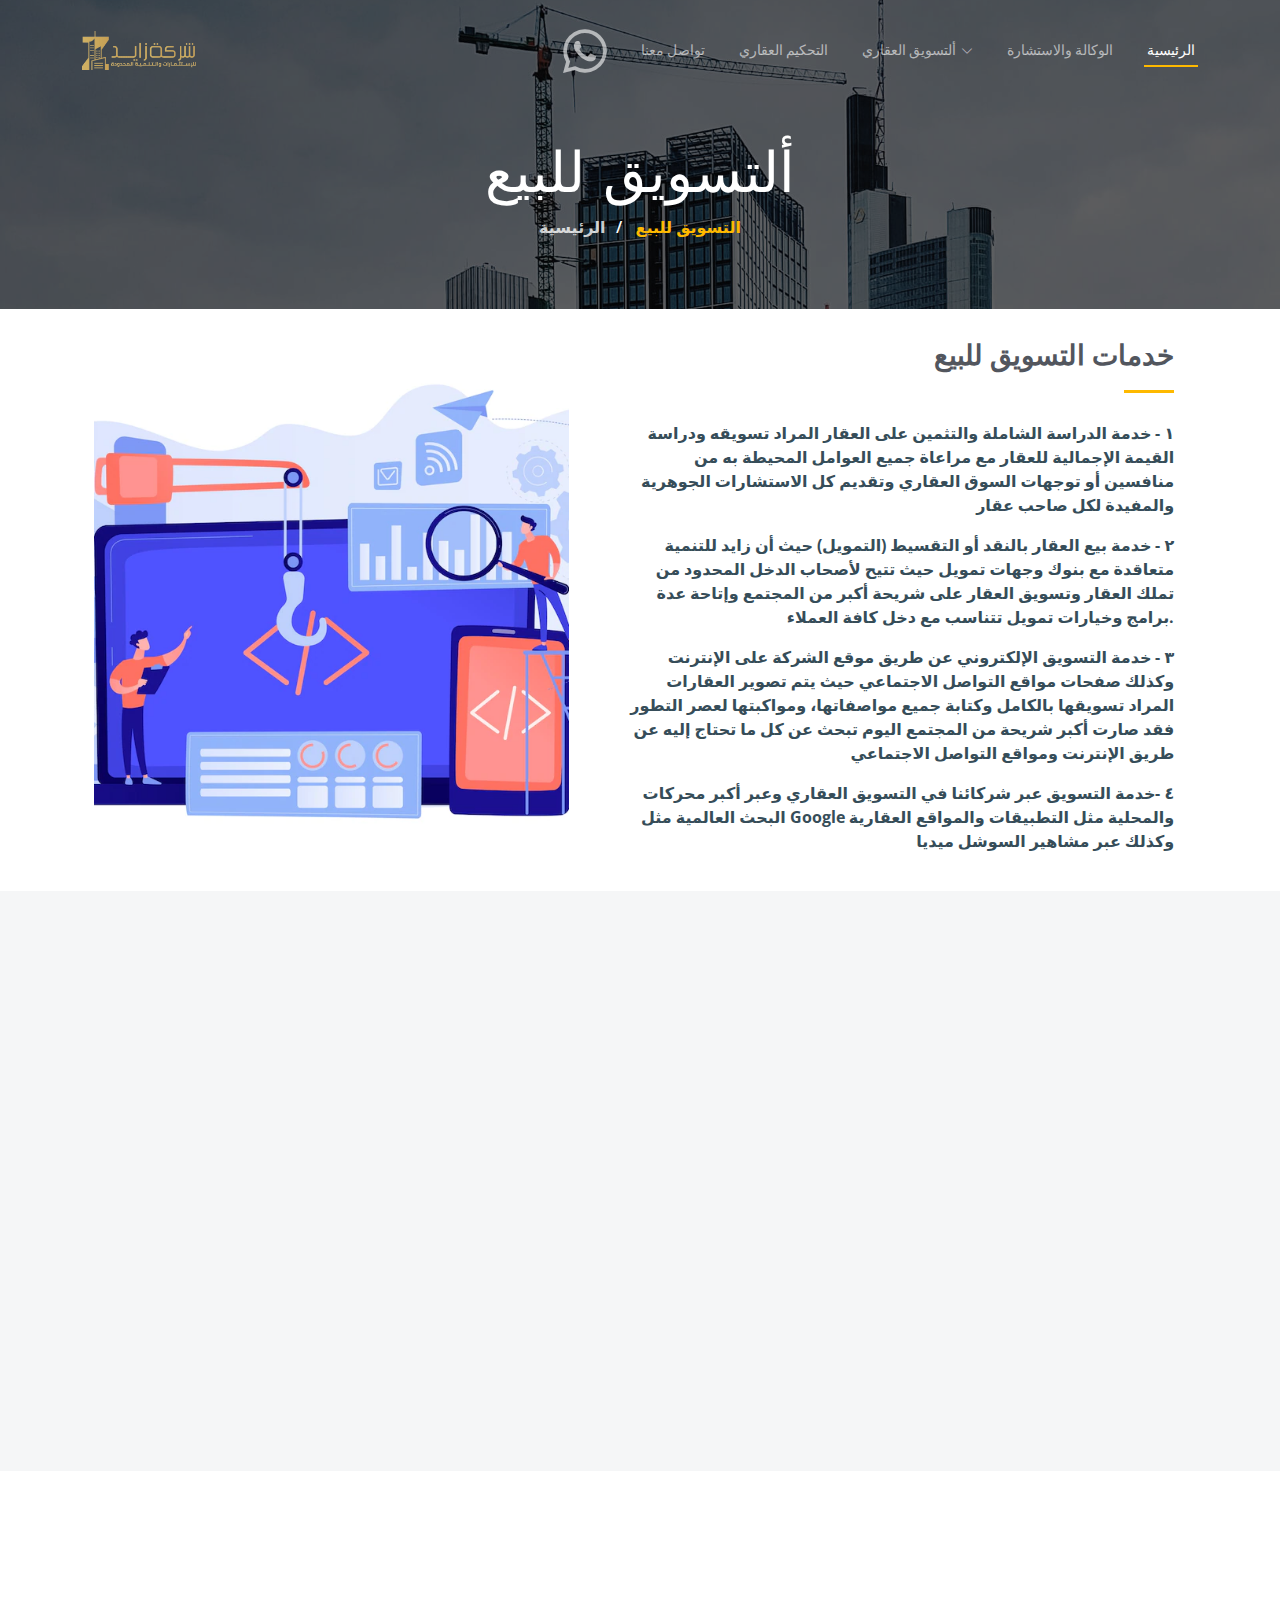
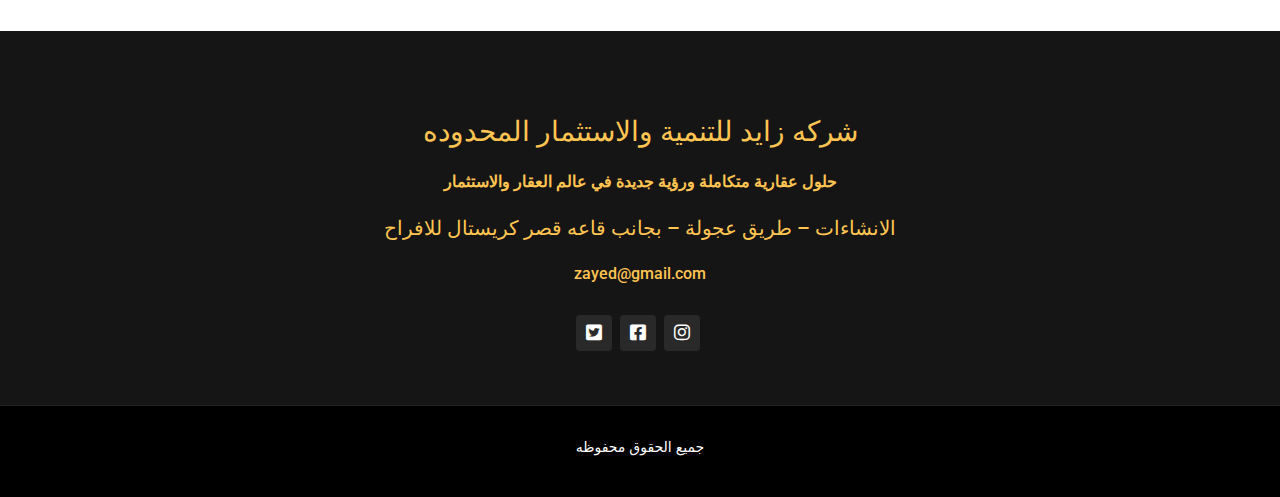
<file: tasweeq for sale.html>
<!DOCTYPE html>
<html lang="ar">

<head>
    <meta charset="utf-8">
    <meta content="width=device-width, initial-scale=1.0" name="viewport">

    <title> التسويق للبيع </title>
    <meta content="التسويق للبيع" name="زايد">
    <meta content="شركه زايد" name="زايد">

    <!-- Favicons -->
    <link href="logo2.png" rel="icon">
    <link href="logo2.png" rel="apple-touch-icon">

    <!-- Google Fonts -->
    <link rel="preconnect" href="https://fonts.googleapis.com">
    <link rel="preconnect" href="https://fonts.gstatic.com" crossorigin>
    <link
        href="https://fonts.googleapis.com/css2?family=Open+Sans:ital,wght@0,300;0,400;0,500;0,600;0,700;1,300;1,400;1,600;1,700&family=Roboto:ital,wght@0,300;0,400;0,500;0,600;0,700;1,300;1,400;1,500;1,600;1,700&family=Work+Sans:ital,wght@0,300;0,400;0,500;0,600;0,700;1,300;1,400;1,500;1,600;1,700&display=swap"
        rel="stylesheet">

    <!-- Vendor CSS Files -->
    <link href="assets/vendor/bootstrap/css/bootstrap.min.css" rel="stylesheet">
    <link href="assets/vendor/bootstrap-icons/bootstrap-icons.css" rel="stylesheet">
    <link href="assets/vendor/fontawesome-free/css/all.min.css" rel="stylesheet">
    <link href="assets/vendor/aos/aos.css" rel="stylesheet">
    <link href="assets/vendor/glightbox/css/glightbox.min.css" rel="stylesheet">
    <link href="assets/vendor/swiper/swiper-bundle.min.css" rel="stylesheet">

    <!-- Template Main CSS File -->
    <link href="assets/css/main.css" rel="stylesheet">


</head>

<body>

    <!-- ======= Header ======= -->
    <header id="header" class="header d-flex align-items-center">
        <div class="container-fluid container-xl d-flex align-items-center justify-content-between">

            <a href="index.html" class="logo d-flex align-items-center">
                <!-- Uncomment the line below if you also wish to use an image logo -->
                <img src="logo2.png" alt="">
            </a>

            <i class="mobile-nav-toggle mobile-nav-show bi bi-list"></i>
            <i class="mobile-nav-toggle mobile-nav-hide d-none bi bi-x"></i>
            <nav id="navbar" class="navbar">
                <ul>
                    <a   href="https://api.whatsapp.com/send/?phone=967770345725&text&type=phone_number&app_absent=0" target="_blank"><i class="fa-brands fa-whatsapp py-2" style="font-size: 50px;"></i></a>

                 

                    <li><a href="contact.html">تواصل معنا</a></li>

                    <li><a href="tahkem.html">التحكيم العقاري</a></li>
                    <li class="dropdown"><a href="taskweq.html"><span> ألتسويق العقاري</span> <i
                                class="bi bi-chevron-down dropdown-indicator"></i></a>
                        <ul>

                            <li><a class=" py-2 " href="tasweeq for sale.html">خدمات التسويق للبيع</a></li>
                            <li><a class=" py-2 " href="tasweq for egar.html"> خدمات التسويق للتأجير</a></li>
                            <li><a class=" py-2 " href="tmlekandtager.html">خدمات التمليك والتأجير </a></li>
                        </ul>
                    </li>
                    <li><a href="Wkala.html">الوكالة والاستشارة</a></li>

                    <li><a href="index.html" class="active">الرئيسية</a></li>
                </ul>
            </nav><!-- .navbar -->

        </div>
    </header><!-- End Header -->

    <main id="main">

        <!-- ======= Breadcrumbs ======= -->
        <div class="breadcrumbs d-flex align-items-center"
            style="background-image: url('assets/img/breadcrumbs-bg.jpg');">
            <div class="container position-relative d-flex flex-column align-items-center" data-aos="fade">

                <h2> ألتسويق للبيع</h2>
                <ol>
                    <li><a href="index.html">الرئيسية</a></li>
                    <li> التسويق للبيع</li>
                </ol>

            </div>
        </div><!-- End Breadcrumbs -->

        <!-- ======= Our Team Section ======= -->
    <!-- End Our Team Section -->

        <!-- ======= Alt Services Section ======= -->
        <section id="alt-services" class="alt-services">
            <div class="container" data-aos="fade-up">

                <div class="row justify-content-around gy-2">
                    <div class="col-lg-5 img-bg" style="background-image: url(assets/img/tasweq.webp);"
                        data-aos="zoom-in" data-aos-delay="100">
                    </div>

                    <div class="col-lg-6 d-flex flex-column text-end justify-content-center">
                        <h3> خدمات التسويق للبيع </h3>

                        <li style="list-style: none; " class="py-2 fw-bold">
                            ١ - خدمة الدراسة الشاملة والتثمين على العقار المراد تسويقه ودراسة القيمة الإجمالية للعقار مع مراعاة جميع العوامل المحيطة به من منافسين أو توجهات السوق العقاري وتقديم كل الاستشارات الجوهرية والمفيدة لكل صاحب عقار

                        </li>
                        <li style="list-style: none;" class="py-2 fw-bold">
                            ٢ - خدمة بيع العقار بالنقد أو التقسيط (التمويل) حيث أن زايد للتنمية متعاقدة مع بنوك وجهات تمويل حيث تتيح لأصحاب الدخل المحدود من تملك العقار وتسويق العقار على شريحة أكبر من المجتمع وإتاحة عدة برامج وخيارات تمويل تتناسب مع دخل كافة العملاء.

                        </li>
                        <li style="list-style: none;" class="py-2 fw-bold">
                            ٣ -  خدمة التسويق الإلكتروني عن طريق موقع الشركة على الإنترنت وكذلك صفحات مواقع التواصل الاجتماعي  حيث يتم تصوير العقارات المراد تسويقها بالكامل وكتابة جميع مواصفاتها، ومواكبتها لعصر التطور فقد صارت أكبر شريحة من المجتمع اليوم تبحث عن كل ما تحتاج إليه عن طريق الإنترنت ومواقع التواصل الاجتماعي

                        </li>
                        <li style="list-style: none;" class="py-2 fw-bold">
                            ٤ -خدمة التسويق عبر شركائنا في التسويق العقاري وعبر أكبر محركات البحث العالمية مثل Google والمحلية مثل التطبيقات والمواقع العقارية وكذلك عبر مشاهير السوشل ميديا

                        </li>
                    
                       



                    </div>
                </div>

            </div>
        </section><!-- End Alt Services Section -->

        <!-- ======= Alt Services Section 2 ======= -->
        <section id="alt-services-2" class="alt-services section-bg">
            <div class="container" data-aos="fade-up">

                <div class="row justify-content-around gy-4 text-end">
                    <div class="col-lg-6 d-flex flex-column text-end justify-content-center">

                        <li style="list-style: none;" class="py-2 fw-bold">
                            ٥ - خدمات التسويق الشامل والتي منها وضع لوحة للعقار بشكل لائق وعمل البروشورات والمنشورات التوضيحية وعمل مكتب صغير في العقار لاستقبال العملاء ووضع مسوق محترف لذلك الغرض والاهتمام بنظافة العقار في فترة العرض ووضع حارس عليه وتحمل نصف نصف راتبه

                        </li>

                        <li style="list-style: none; " class="py-2 fw-bold">
                            ٦ - خدمة الرسائل التسويقية للعقار عبر  حيث تمتلك الشركة قاعدة بيانات كبيرة تضم عدد كبير من الأشخاص الطالبين والراغبين في شراء عقارات بأسمائهم وأرقام هواتفهم وإيميلاتهم ويتم التواصل معهم بآخر العروض عن طريق إرسال الجديد من العروض إليهم وبعض هؤلاء الأشخاص من المغتربين خارج اليمن تعتبر زايد وكيلا لهم ومخولا عنهم في البيع والشراء

                        </li>
                        <li style="list-style: none;" class="py-2 fw-bold">
                            ٧	 - خدمة النشرة الدورية للعقارات التي تصدر من شركة زايد بآخر العروض لديها وتوزع هذه النشرة على البنوك وشركات التمويل والشركات الكبرى وبعض القطاعات الحكومية لكي تصل إلى أكبر قدر من شرائح المجتمع

                        </li>
                        <li style="list-style: none;" class="py-2 fw-bold">
                            ٨ - خدمة تصوير العقار (صور – فيديو) احترافي من أول مرحلة في عملية الإنشاء حتى إنهاء آخر مرحلة في التشطيبات النهائية ونقل صورة واضحة عن العقار للعميل وعمل سيدي مع نشرة مفصلة بكل ما يخص العقار وتوزيعها على العملاء
                        </li>
                      
               




                    </div>

                    <div class="col-lg-5 img-bg" style="background-image: url(assets/img/tasweeq.jpg);"
                        data-aos="zoom-in" data-aos-delay="100"></div>
                </div>

            </div>
        </section><!-- End Alt Services Section 2 --> 


        <section id="alt-services-2" class="alt-services ">
            <div class="container" data-aos="fade-up">

               

                <div class="section-header">
                    <h5 class="text-muted">

                        ومع كافة هذه الخدمات لتسويق عقار للبيع تقوم زايد للتنمية في (حالة إتمام عملية البيع والشراء) بأخذ عمولة 1.5% من مالك العقار إضافة لعمولة وقدرها 2,5 % من قبل المشتري من القيمة الإجمالية للعقار المباع وكما توجد ميزة في حالة جلب مشتري من طرف مالك العقار فإن زايد  تكتفي بأخذ عمولة وقدرها 1 % من المشتري والمالك مقابل أتعابها التسويقية إكراماً لمالك العقار ولتسهيل عملية البيع والشراء.

                    </h5 class="text-muted">
                </div>


            </div>
        </section>



    </main><!-- End #main -->

    <!-- ======= Footer ======= -->
    <footer id="footer">
        <div class="footer-top">
            <div class="container py-3">
                <h1 class="text-center py-2 h3" style="color: #ffc451;">
                    شركه زايد للتنمية والاستثمار المحدوده
                </h1>
                <h4 class="text-center py-2" style="color: #ffc451;">حلول عقارية متكاملة ورؤية جديدة في عالم العقار
                    والاستثمار
                </h4>
                <h5 class="text-center py-2" style="color: #ffc451;">
                    الانشاءات – طريق عجولة – بجانب قاعه قصر كريستال للافراح


                </h5>
                <h6 class="text-center py-2" style="color: #ffc451;">zayed@gmail.com</h6>
                <div class="social-links mt-3 text-center py-2">
                    <a href="#" class="twitter"><i class="fa-brands fa-square-twitter"></i></a>
                    <a href="#" class="facebook"><i class="fa-brands fa-square-facebook"></i></a>
                    <a href="#" class="instagram"><i class="fa-brands fa-instagram"></i></a>

                </div>
            </div>
        </div>

        <div class="container">
            <div class="copyright">
                جميع الحقوق محفوظه <strong></strong>
            </div>
            <div class="credits">

            </div>
        </div>
    </footer>
    <!-- End Footer -->



    <!-- End Footer -->

    <a href="#" class="scroll-top d-flex align-items-center justify-content-center"><i
            class="bi bi-arrow-up-short"></i></a>

    <div id="preloader"></div>

    <!-- Vendor JS Files -->
    <script src="assets/vendor/bootstrap/js/bootstrap.bundle.min.js"></script>
    <script src="assets/vendor/aos/aos.js"></script>
    <script src="assets/vendor/glightbox/js/glightbox.min.js"></script>
    <script src="assets/vendor/isotope-layout/isotope.pkgd.min.js"></script>
    <script src="assets/vendor/swiper/swiper-bundle.min.js"></script>
    <script src="assets/vendor/purecounter/purecounter_vanilla.js"></script>
    <script src="assets/vendor/php-email-form/validate.js"></script>

    <!-- Template Main JS File -->
    <script src="assets/js/main.js"></script>

</body>

</html>
</file>
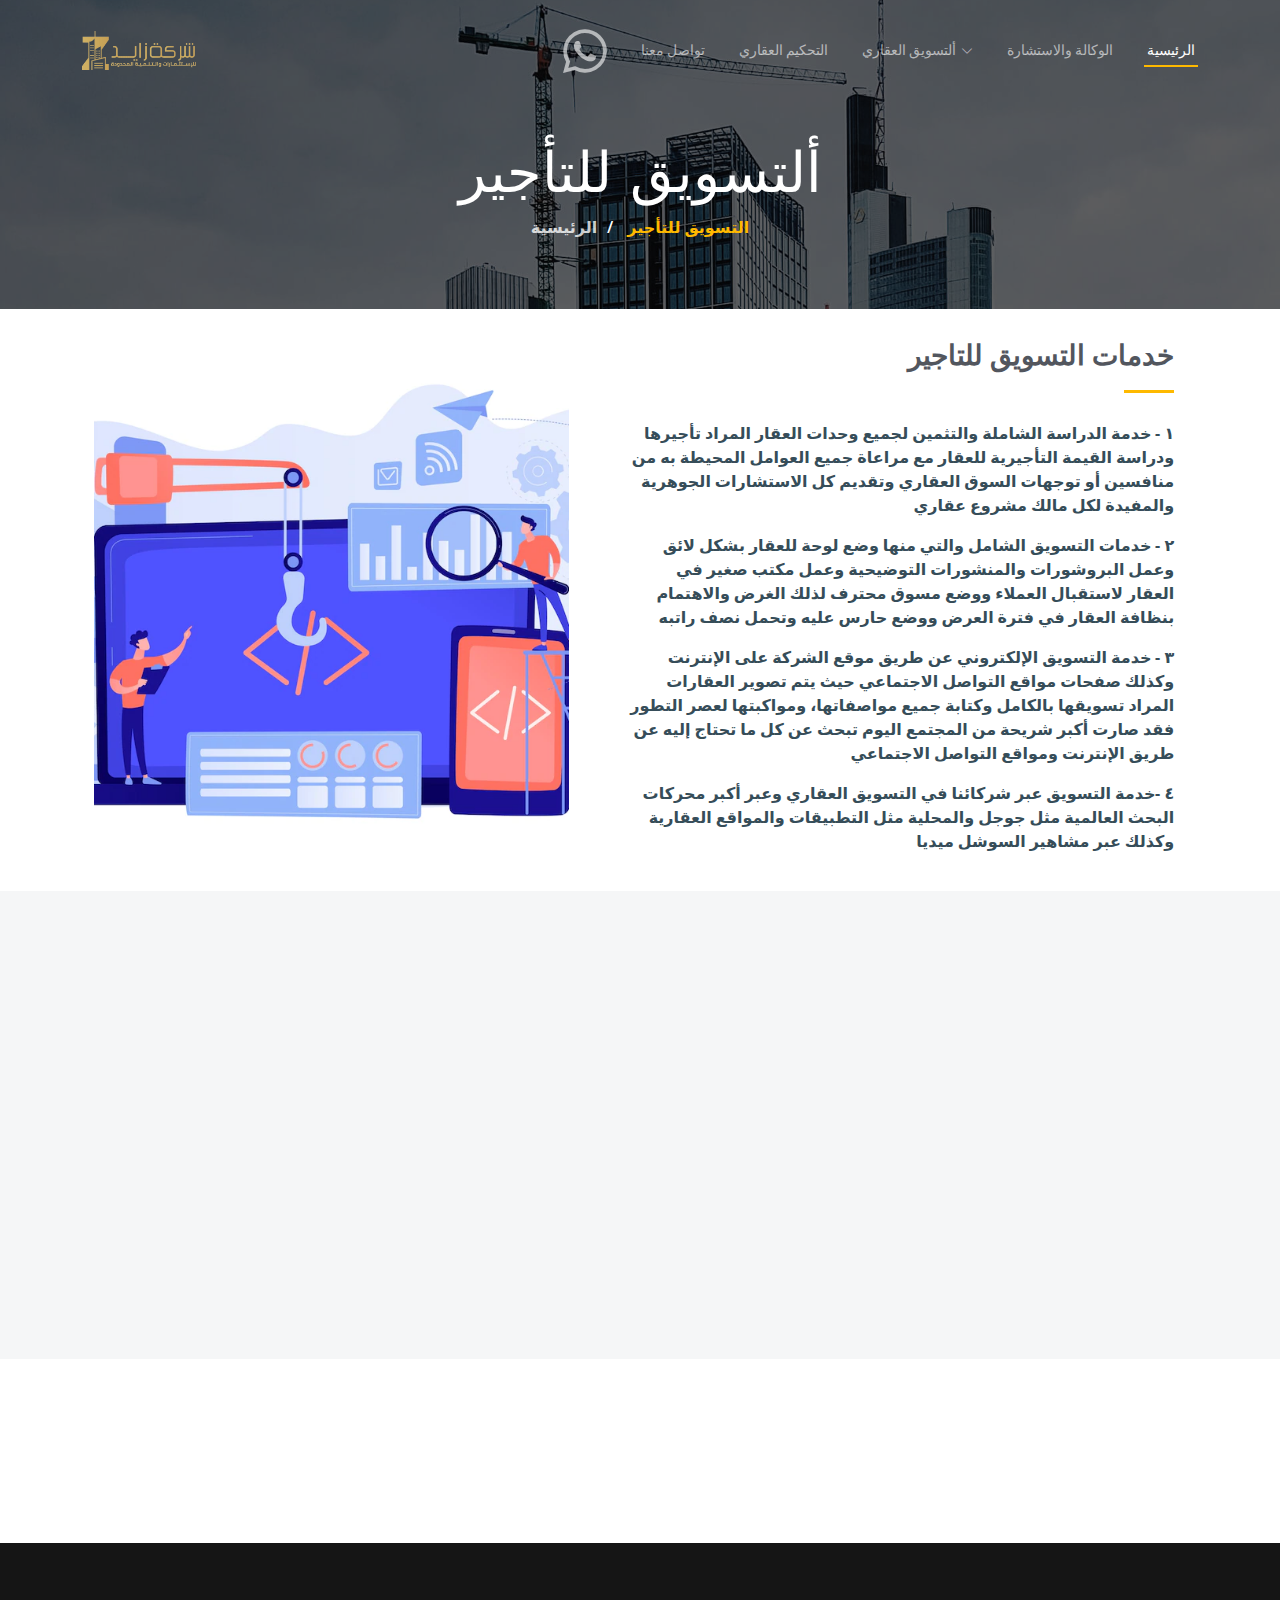
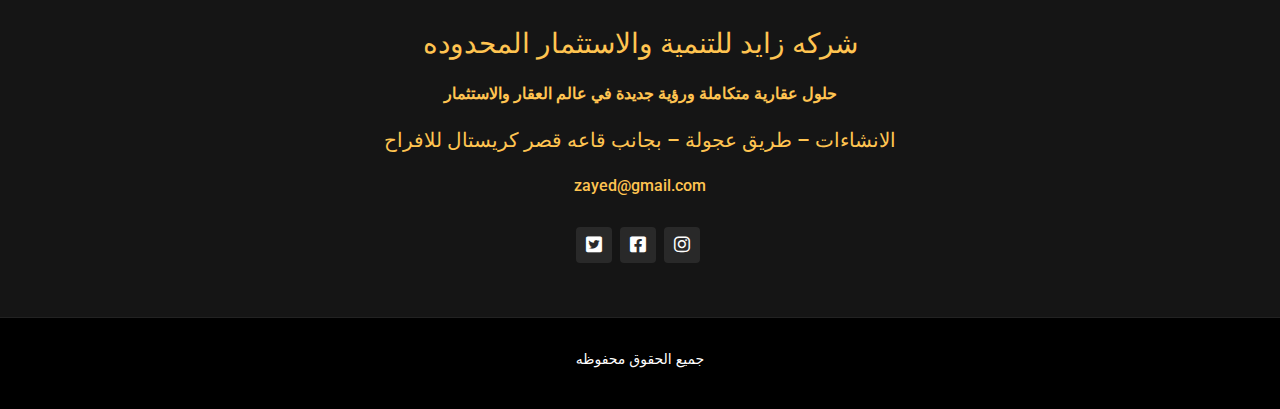
<file: tasweq for egar.html>
<!DOCTYPE html>
<html lang="ar">

<head>
    <meta charset="utf-8">
    <meta content="width=device-width, initial-scale=1.0" name="viewport">

    <title>التسويق للتأجير </title>
    <meta content=" التسويق للايجار" name="التسويق للايجار">
    <meta content="شركه زايد" name="التسويق للايجار">

    <!-- Favicons -->
    <link href="logo2.png" rel="icon">
    <link href="logo2.png" rel="apple-touch-icon">
  
    <!-- Google Fonts -->
    <link rel="preconnect" href="https://fonts.googleapis.com">
    <link rel="preconnect" href="https://fonts.gstatic.com" crossorigin>
    <link
        href="https://fonts.googleapis.com/css2?family=Open+Sans:ital,wght@0,300;0,400;0,500;0,600;0,700;1,300;1,400;1,600;1,700&family=Roboto:ital,wght@0,300;0,400;0,500;0,600;0,700;1,300;1,400;1,500;1,600;1,700&family=Work+Sans:ital,wght@0,300;0,400;0,500;0,600;0,700;1,300;1,400;1,500;1,600;1,700&display=swap"
        rel="stylesheet">

    <!-- Vendor CSS Files -->
    <link href="assets/vendor/bootstrap/css/bootstrap.min.css" rel="stylesheet">
    <link href="assets/vendor/bootstrap-icons/bootstrap-icons.css" rel="stylesheet">
    <link href="assets/vendor/fontawesome-free/css/all.min.css" rel="stylesheet">
    <link href="assets/vendor/aos/aos.css" rel="stylesheet">
    <link href="assets/vendor/glightbox/css/glightbox.min.css" rel="stylesheet">
    <link href="assets/vendor/swiper/swiper-bundle.min.css" rel="stylesheet">

    <!-- Template Main CSS File -->
    <link href="assets/css/main.css" rel="stylesheet">


</head>

<body>

    <!-- ======= Header ======= -->
    <header id="header" class="header d-flex align-items-center">
        <div class="container-fluid container-xl d-flex align-items-center justify-content-between">

            <a href="index.html" class="logo d-flex align-items-center">
                <!-- Uncomment the line below if you also wish to use an image logo -->
                <img src="logo2.png" alt="">
            </a>

            <i class="mobile-nav-toggle mobile-nav-show bi bi-list"></i>
            <i class="mobile-nav-toggle mobile-nav-hide d-none bi bi-x"></i>
            <nav id="navbar" class="navbar">
                <ul>

                    <a   href="https://api.whatsapp.com/send/?phone=967770345725&text&type=phone_number&app_absent=0" target="_blank"><i class="fa-brands fa-whatsapp py-2" style="font-size: 50px;"></i></a>


                    <li><a href="contact.html">تواصل معنا</a></li>

                    <li><a href="tahkem.html">التحكيم العقاري</a></li>
                    <li class="dropdown"><a href="taskweq.html"><span> ألتسويق العقاري</span> <i
                                class="bi bi-chevron-down dropdown-indicator"></i></a>
                        <ul>

                            <li><a class=" py-2 " href="tasweeq for sale.html">خدمات التسويق للبيع</a></li>
                            <li><a class=" py-2 " href="tasweq for egar.html"> خدمات التسويق للتأجير</a></li>
                            <li><a class=" py-2 " href="tmlekandtager.html">خدمات التمليك والتأجير </a></li>
                        </ul>
                    </li>
                    <li><a href="Wkala.html">الوكالة والاستشارة</a></li>

                    <li><a href="index.html" class="active">الرئيسية</a></li>
                </ul>
            </nav><!-- .navbar -->

        </div>
    </header><!-- End Header -->

    <main id="main">

        <!-- ======= Breadcrumbs ======= -->
        <div class="breadcrumbs d-flex align-items-center"
            style="background-image: url('assets/img/breadcrumbs-bg.jpg');">
            <div class="container position-relative d-flex flex-column align-items-center" data-aos="fade">

                <h2> ألتسويق للتأجير</h2>
                <ol>
                    <li><a href="index.html">الرئيسية</a></li>
                    <li> التسويق للتأجير</li>
                </ol>

            </div>
        </div><!-- End Breadcrumbs -->

        <!-- ======= Our Team Section ======= -->
    <!-- End Our Team Section -->

        <!-- ======= Alt Services Section ======= -->
        <section id="alt-services" class="alt-services">
            <div class="container" data-aos="fade-up">

                <div class="row justify-content-around gy-2">
                    <div class="col-lg-5 img-bg" style="background-image: url(assets/img/tasweq.webp);"
                        data-aos="zoom-in" data-aos-delay="100">
                    </div>

                    <div class="col-lg-6 d-flex flex-column text-end justify-content-center">
                        <h3> خدمات التسويق للتاجير </h3>

                        <li style="list-style: none; " class="py-2 fw-bold">
                            ١ - خدمة الدراسة الشاملة والتثمين لجميع وحدات العقار المراد تأجيرها ودراسة القيمة التأجيرية للعقار مع مراعاة جميع العوامل المحيطة به من منافسين أو توجهات السوق العقاري وتقديم كل الاستشارات الجوهرية والمفيدة لكل مالك مشروع عقاري

                        </li>
                        <li style="list-style: none;" class="py-2 fw-bold">
                            ٢ - خدمات التسويق الشامل والتي منها وضع لوحة للعقار بشكل لائق وعمل البروشورات والمنشورات التوضيحية وعمل مكتب صغير في العقار لاستقبال العملاء ووضع مسوق محترف لذلك الغرض والاهتمام بنظافة العقار في فترة العرض ووضع حارس عليه وتحمل نصف راتبه
                        </li>
                        <li style="list-style: none;" class="py-2 fw-bold">
                            ٣ -  خدمة التسويق الإلكتروني عن طريق موقع الشركة على الإنترنت وكذلك صفحات مواقع التواصل الاجتماعي  حيث يتم تصوير العقارات المراد تسويقها بالكامل وكتابة جميع مواصفاتها، ومواكبتها لعصر التطور فقد صارت أكبر شريحة من المجتمع اليوم تبحث عن كل ما تحتاج إليه عن طريق الإنترنت ومواقع التواصل الاجتماعي

                        </li>
                        <li style="list-style: none;" class="py-2 fw-bold">
                            ٤ -خدمة التسويق عبر شركائنا في التسويق العقاري وعبر أكبر محركات البحث العالمية مثل جوجل والمحلية مثل التطبيقات والمواقع العقارية وكذلك عبر مشاهير السوشل ميديا

                        </li>
                    
                       



                    </div>
                </div>

            </div>
        </section><!-- End Alt Services Section -->

        <!-- ======= Alt Services Section 2 ======= -->
        <section id="alt-services-2" class="alt-services section-bg">
            <div class="container" data-aos="fade-up">

                <div class="row justify-content-around gy-4 text-end">
                    <div class="col-lg-6 d-flex flex-column text-end justify-content-center">

                        <li style="list-style: none;" class="py-2 fw-bold">
                            ٥ - خدمة التواصل والاستهداف الدوري التي تقوم به زايد  بإرسال آخر العروض التأجيرية لديها من مراكز تجارية أو مراكز إدارية أو مجمعات سكنية والتي نستهدف بها المنظمات والبنوك الكبرى والشركات الخاصة والقطاعات الحكومية وأصحاب الاحتياجات من التجار ورجال الأعمال بالعروض التي لدينا لكي نعمل على جذب عملاء مميزين للعقار المراد تأجيره.
                        </li>

                        <li style="list-style: none; " class="py-2 fw-bold">
                            ٦ - خدمة الرسائل التسويقية للعقار عبر  حيث تمتلك الشركة قاعدة بيانات كبيرة تضم عدد كبير من الأشخاص الطالبين والراغبين في شراء عقارات بأسمائهم وأرقام هواتفهم وإيميلاتهم ويتم التواصل معهم بآخر العروض عن طريق إرسال الجديد من العروض إليهم وبعض هؤلاء الأشخاص من المغتربين خارج اليمن تعتبر زايد وكيلا لهم ومخولا عنهم في البيع والشراء

                        </li>
                   
                        <li style="list-style: none;" class="py-2 fw-bold">
                            ٧	 - خدمة تصوير العقار (صور – فيديو) احترافي ونقل صورة واضحة عن العقار للعميل وعمل سيدي مع نشرة مفصلة بكل ما يخص العقار وتوزيعها على العملاء
                        </li>
                      
               




                    </div>

                    <div class="col-lg-5 img-bg" style="background-image: url(assets/img/tasweeq.jpg);"
                        data-aos="zoom-in" data-aos-delay="100"></div>
                </div>

            </div>
        </section><!-- End Alt Services Section 2 --> 


        <section id="alt-services-2" class="alt-services ">
            <div class="container" data-aos="fade-up">

               

                <div class="section-header">
                    <h5 class="text-muted">

                        ومع كافة هذه الخدمات لتسويق عقار للإيجار تقوم زايد للتنمية في (حاله إتمام عملية التأجير) بأخذ عمولة (إيجار نصف شهر) من مالك العقار إضافة لعمولة (إيجار شهر كامل) من قبل المستأجر من قيمة الإيجار الشهري للوحدة التأجيرية وكما توجد ميزة في حالة جلب مستأجر من قبل مالك العقار فإن زايد تكتفي بأخذ عمولة نصف شهر من المالك والمستأجر مقابل أتعابها التسويقية إكراماً لمالك العقار ولتسهيل عملية التأجير.


                    </h5 class="text-muted">
                </div>


            </div>
        </section>



    </main><!-- End #main -->

    <!-- ======= Footer ======= -->
    <footer id="footer">
        <div class="footer-top">
            <div class="container py-3">
                <h1 class="text-center py-2 h3" style="color: #ffc451;">
                    شركه زايد للتنمية والاستثمار المحدوده
                </h1>
                <h4 class="text-center py-2" style="color: #ffc451;">حلول عقارية متكاملة ورؤية جديدة في عالم العقار
                    والاستثمار
                </h4>
                <h5 class="text-center py-2" style="color: #ffc451;">
                    الانشاءات – طريق عجولة – بجانب قاعه قصر كريستال للافراح


                </h5>
                <h6 class="text-center py-2" style="color: #ffc451;">zayed@gmail.com</h6>
                <div class="social-links mt-3 text-center py-2">
                    <a href="#" class="twitter"><i class="fa-brands fa-square-twitter"></i></a>
                    <a href="#" class="facebook"><i class="fa-brands fa-square-facebook"></i></a>
                    <a href="#" class="instagram"><i class="fa-brands fa-instagram"></i></a>

                </div>
            </div>
        </div>

        <div class="container">
            <div class="copyright">
                جميع الحقوق محفوظه <strong></strong>
            </div>
            <div class="credits">

            </div>
        </div>
    </footer>
    <!-- End Footer -->



    <!-- End Footer -->

    <a href="#" class="scroll-top d-flex align-items-center justify-content-center"><i
            class="bi bi-arrow-up-short"></i></a>

    <div id="preloader"></div>

    <!-- Vendor JS Files -->
    <script src="assets/vendor/bootstrap/js/bootstrap.bundle.min.js"></script>
    <script src="assets/vendor/aos/aos.js"></script>
    <script src="assets/vendor/glightbox/js/glightbox.min.js"></script>
    <script src="assets/vendor/isotope-layout/isotope.pkgd.min.js"></script>
    <script src="assets/vendor/swiper/swiper-bundle.min.js"></script>
    <script src="assets/vendor/purecounter/purecounter_vanilla.js"></script>
    <script src="assets/vendor/php-email-form/validate.js"></script>

    <!-- Template Main JS File -->
    <script src="assets/js/main.js"></script>

</body>

</html>
</file>
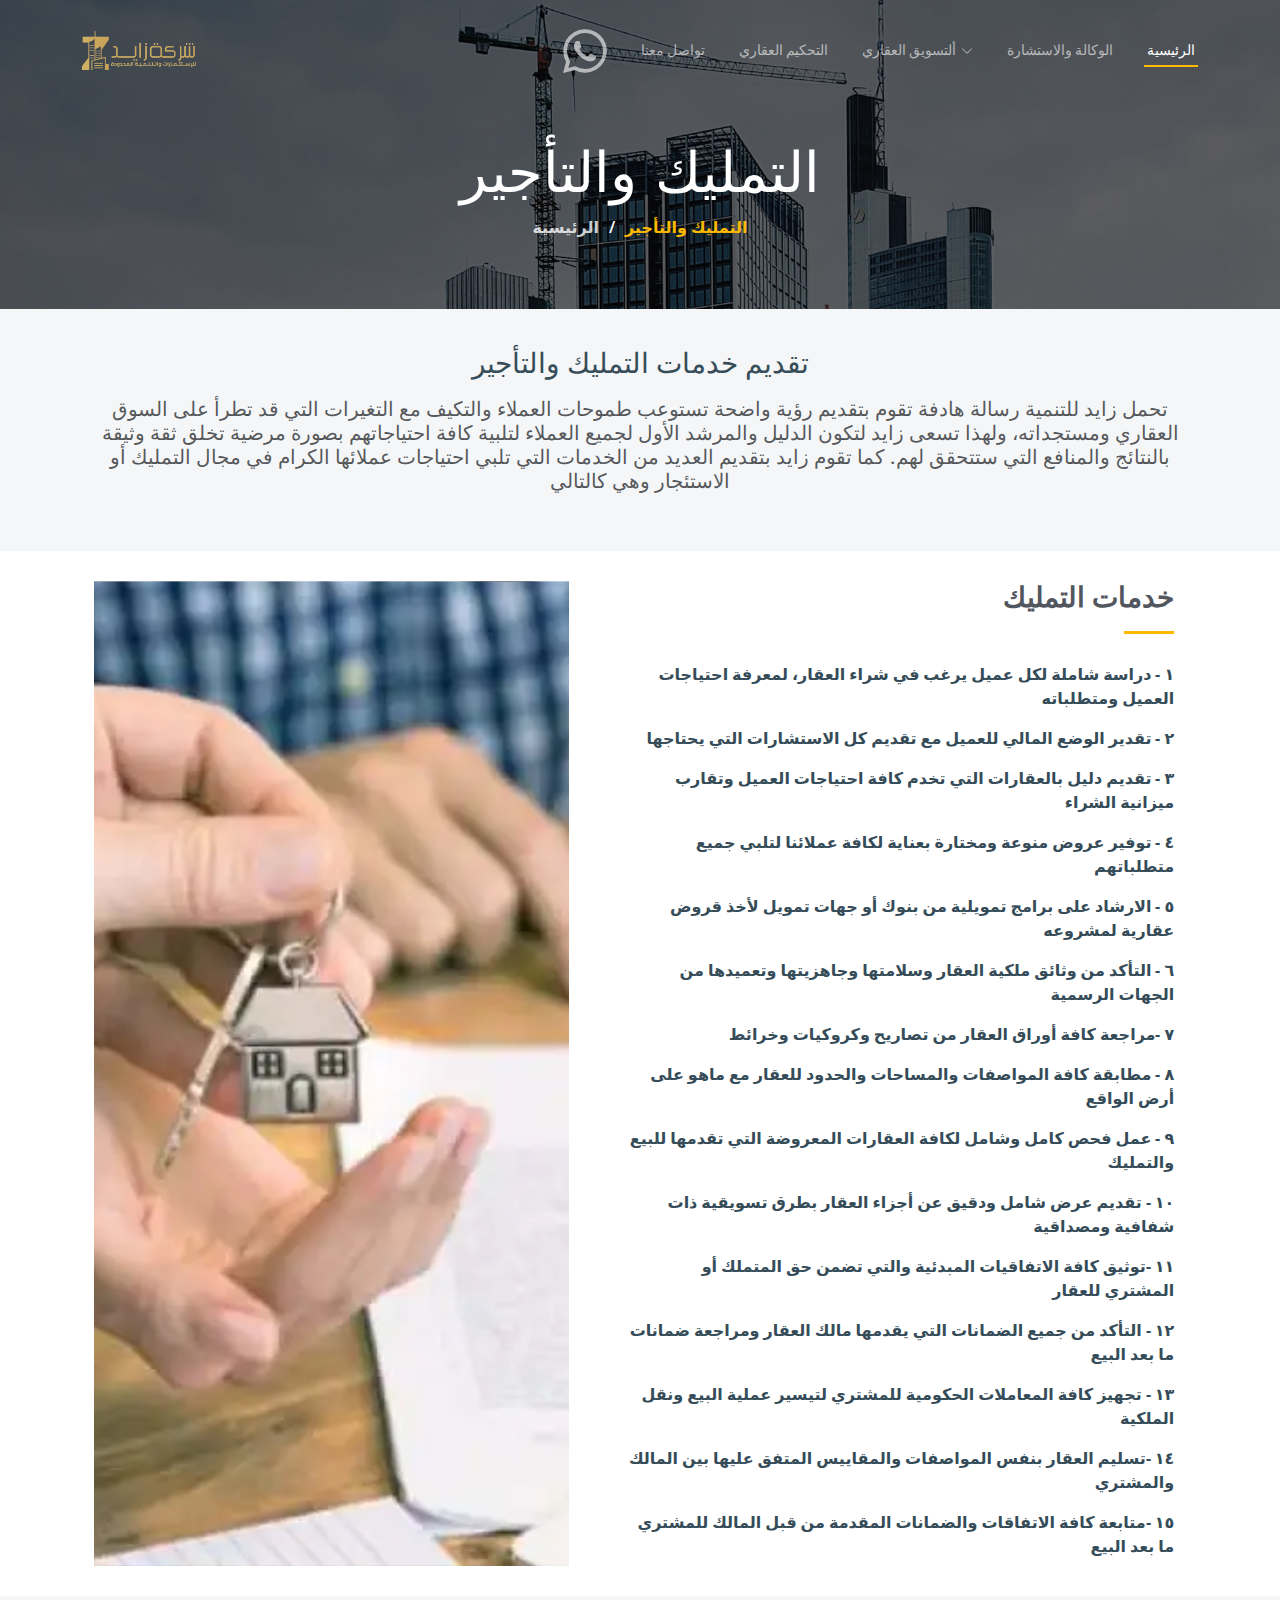
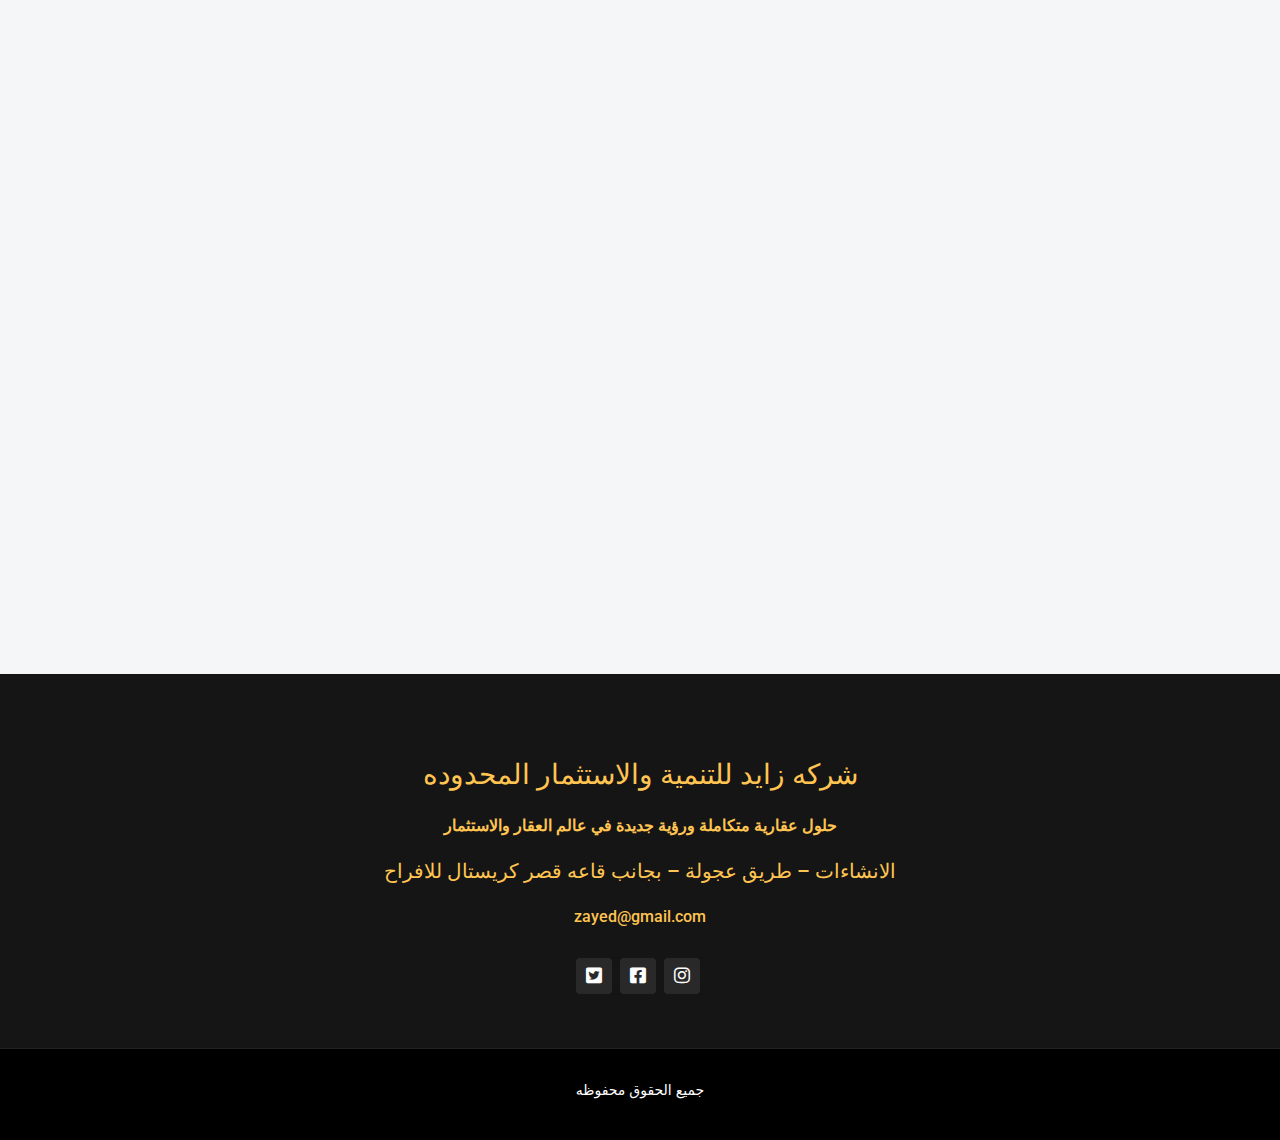
<file: tmlekandtager.html>
<!DOCTYPE html>
<html lang="ar">

<head>
    <meta charset="utf-8">
    <meta content="width=device-width, initial-scale=1.0" name="viewport">

    <title>التمليك والتأجير </title>
    <meta content="تواصل معنا" name="التمليك">
    <meta content="شركه زايد" name="التأجير">

    <!-- Favicons -->
    <link href="logo2.png" rel="icon">
    <link href="logo2.png" rel="apple-touch-icon">
  

    <!-- Google Fonts -->
    <link rel="preconnect" href="https://fonts.googleapis.com">
    <link rel="preconnect" href="https://fonts.gstatic.com" crossorigin>
    <link
        href="https://fonts.googleapis.com/css2?family=Open+Sans:ital,wght@0,300;0,400;0,500;0,600;0,700;1,300;1,400;1,600;1,700&family=Roboto:ital,wght@0,300;0,400;0,500;0,600;0,700;1,300;1,400;1,500;1,600;1,700&family=Work+Sans:ital,wght@0,300;0,400;0,500;0,600;0,700;1,300;1,400;1,500;1,600;1,700&display=swap"
        rel="stylesheet">

    <!-- Vendor CSS Files -->
    <link href="assets/vendor/bootstrap/css/bootstrap.min.css" rel="stylesheet">
    <link href="assets/vendor/bootstrap-icons/bootstrap-icons.css" rel="stylesheet">
    <link href="assets/vendor/fontawesome-free/css/all.min.css" rel="stylesheet">
    <link href="assets/vendor/aos/aos.css" rel="stylesheet">
    <link href="assets/vendor/glightbox/css/glightbox.min.css" rel="stylesheet">
    <link href="assets/vendor/swiper/swiper-bundle.min.css" rel="stylesheet">

    <!-- Template Main CSS File -->
    <link href="assets/css/main.css" rel="stylesheet">


</head>

<body>

    <!-- ======= Header ======= -->
    <header id="header" class="header d-flex align-items-center">
        <div class="container-fluid container-xl d-flex align-items-center justify-content-between">

            <a href="index.html" class="logo d-flex align-items-center">
                <!-- Uncomment the line below if you also wish to use an image logo -->
                <img src="logo2.png" alt="">
            </a>

            <i class="mobile-nav-toggle mobile-nav-show bi bi-list"></i>
            <i class="mobile-nav-toggle mobile-nav-hide d-none bi bi-x"></i>
            <nav id="navbar" class="navbar">
                <ul>

                    <a   href="https://api.whatsapp.com/send/?phone=967770345725&text&type=phone_number&app_absent=0" target="_blank"><i class="fa-brands fa-whatsapp py-2" style="font-size: 50px;"></i></a>

                    <li><a href="contact.html">تواصل معنا</a></li>

                    <li><a href="tahkem.html">التحكيم العقاري</a></li>
                    <li class="dropdown"><a href="taskweq.html"><span> ألتسويق العقاري</span> <i
                                class="bi bi-chevron-down dropdown-indicator"></i></a>
                        <ul>

                            <li><a class=" py-2 " href="tasweeq for sale.html">خدمات التسويق للبيع</a></li>
                            <li><a class=" py-2 " href="tasweq for egar.html"> خدمات التسويق للتأجير</a></li>
                            <li><a class=" py-2 " href="tmlekandtager.html">خدمات التمليك والتأجير </a></li>
                        </ul>
                    </li>
                    <li><a href="Wkala.html">الوكالة والاستشارة</a></li>

                    <li><a href="index.html" class="active">الرئيسية</a></li>
                </ul>
            </nav><!-- .navbar -->

        </div>
    </header><!-- End Header -->

    <main id="main">

        <!-- ======= Breadcrumbs ======= -->
        <div class="breadcrumbs d-flex align-items-center"
            style="background-image: url('assets/img/breadcrumbs-bg.jpg');">
            <div class="container position-relative d-flex flex-column align-items-center" data-aos="fade">

                <h2> التمليك والتأجير</h2>
                <ol>
                    <li><a href="index.html">الرئيسية</a></li>
                    <li>التمليك والتأجير</li>
                </ol>

            </div>
        </div><!-- End Breadcrumbs -->

        <!-- ======= Our Team Section ======= -->
        <section id="alt-services-2" class="alt-services section-bg">
            <div class="container" data-aos="fade-up">

                <h1 class="text-center py-2 h3">تقديم خدمات التمليك والتأجير
                </h1>

                <div class="section-header">
                    <h5 class="text-muted">
                        تحمل زايد للتنمية رسالة هادفة تقوم بتقديم رؤية واضحة تستوعب طموحات العملاء والتكيف مع التغيرات
                        التي قد تطرأ على السوق العقاري ومستجداته، ولهذا تسعى زايد لتكون الدليل والمرشد الأول لجميع
                        العملاء لتلبية كافة احتياجاتهم بصورة مرضية تخلق ثقة وثيقة بالنتائج والمنافع التي ستتحقق لهم.

                        كما تقوم زايد بتقديم العديد من الخدمات التي تلبي احتياجات عملائها الكرام في مجال التمليك أو
                        الاستئجار وهي كالتالي
                    </h5 class="text-muted">
                </div>


            </div>
        </section><!-- End Our Team Section -->

        <!-- ======= Alt Services Section ======= -->
        <section id="alt-services" class="alt-services">
            <div class="container" data-aos="fade-up">

                <div class="row justify-content-around gy-2">
                    <div class="col-lg-5 img-bg" style="background-image: url(assets/img/tmleek.webp);"
                        data-aos="zoom-in" data-aos-delay="100">
                    </div>

                    <div class="col-lg-6 d-flex flex-column text-end justify-content-center">
                        <h3> خدمات التمليك </h3>

                        <li style="list-style: none; " class="py-2 fw-bold">
                            ١ - دراسة شاملة لكل عميل يرغب في شراء العقار، لمعرفة احتياجات العميل ومتطلباته

                        </li>
                        <li style="list-style: none;" class="py-2 fw-bold">
                            ٢ - تقدير الوضع المالي للعميل مع تقديم كل الاستشارات التي يحتاجها

                        </li>
                        <li style="list-style: none;" class="py-2 fw-bold">
                            ٣ - تقديم دليل بالعقارات التي تخدم كافة احتياجات العميل وتقارب ميزانية الشراء

                        </li>
                        <li style="list-style: none;" class="py-2 fw-bold">
                            ٤ - توفير عروض منوعة ومختارة بعناية لكافة عملائنا لتلبي جميع متطلباتهم

                        </li>
                        <li style="list-style: none;" class="py-2 fw-bold">
                            ٥ - الارشاد على برامج تمويلية من بنوك أو جهات تمويل لأخذ قروض عقارية لمشروعه

                        </li>
                        <li style="list-style: none;" class="py-2 fw-bold">
                            ٦ - التأكد من وثائق ملكية العقار وسلامتها وجاهزيتها وتعميدها من الجهات الرسمية

                        </li>
                        <li style="list-style: none;" class="py-2 fw-bold">
                            ٧ -مراجعة كافة أوراق العقار من تصاريح وكروكيات وخرائط

                        </li>
                        <li style="list-style: none;" class="py-2 fw-bold">
                            ٨ - مطابقة كافة المواصفات والمساحات والحدود للعقار مع ماهو على أرض الواقع

                        </li>
                        <li style="list-style: none;" class="py-2 fw-bold">
                            ٩ - عمل فحص كامل وشامل لكافة العقارات المعروضة التي تقدمها للبيع والتمليك

                        </li>
                        <li style="list-style: none;" class="py-2 fw-bold">
                            ١٠ - تقديم عرض شامل ودقيق عن أجزاء العقار بطرق تسويقية ذات شفافية ومصداقية

                        </li>
                        <li style="list-style: none;" class="fw-bold py-2">
                            ١١ -توثيق كافة الاتفاقيات المبدئية والتي تضمن حق المتملك أو المشتري للعقار

                        </li>
                        <li style="list-style: none;" class="fw-bold py-2">
                            ١٢ - التأكد من جميع الضمانات التي يقدمها مالك العقار ومراجعة ضمانات ما بعد البيع
                        </li>
                        <li style="list-style: none;" class="fw-bold py-2">
                            ١٣ - تجهيز كافة المعاملات الحكومية للمشتري لتيسير عملية البيع ونقل الملكية

                        </li>
                        <li style="list-style: none;" class="fw-bold py-2">
                            ١٤ -تسليم العقار بنفس المواصفات والمقاييس المتفق عليها بين المالك والمشتري
                        </li>
                        <li style="list-style: none;" class="fw-bold py-2">
                            ١٥ -متابعة كافة الاتفاقات والضمانات المقدمة من قبل المالك للمشتري ما بعد البيع
                        </li>




                    </div>
                </div>

            </div>
        </section><!-- End Alt Services Section -->

        <!-- ======= Alt Services Section 2 ======= -->
        <section id="alt-services-2" class="alt-services section-bg">
            <div class="container" data-aos="fade-up">

                <div class="row justify-content-around gy-4 text-end">
                    <div class="col-lg-6 d-flex flex-column text-end justify-content-center">
                        <h3> خدمات التأجير </h3>

                        <li style="list-style: none; " class="py-2 fw-bold">
                            ١ - دراسة شاملة لكل عميل يرغب في استئجار عقار، لمعرفة احتياجاته ومتطلباته

                        </li>
                        <li style="list-style: none;" class="py-2 fw-bold">
                            ٢ -معرفة الميزانية التأجيرية للعميل وتحديد المنطقة المستهدفة له

                        </li>
                        <li style="list-style: none;" class="py-2 fw-bold">
                            ٣ -توفير كافة المتطلبات التجارية أو الخدمية أو الأمنية حسب احتياجات العميل

                        </li>
                        <li style="list-style: none;" class="py-2 fw-bold">
                            ٤ - التأكد من وثائق ملكية العقار وأنها جاهزة من جميع النواحي للتأجير للغير

                        </li>
                        <li style="list-style: none;" class="py-2 fw-bold">
                            ٥ -أخذ طلب من مالك العقار برغبته بتأجير عقاره وتحديد سعر التأجير

                        </li>
                        <li style="list-style: none;" class="py-2 fw-bold">
                            ٦ - معرفة المتطلبات التي يحتاجها المالك من المستأجر من مبالغ خدمات أو تأمين

                        </li>
                        <li style="list-style: none;" class="py-2 fw-bold">
                            ٧ -تحديد نوع العقود في المبنى التأجيري والتوفيق بين طلبات المالك والمستأجر

                        </li>
                        <li style="list-style: none;" class="py-2 fw-bold">
                            ٨ -التأكد من جاهزية وسلامة جميع المباني وملحقاتها المعروضة للإيجار

                        </li>
                        <li style="list-style: none;" class="py-2 fw-bold">
                            ٩ -عقود قانونية شاملة تضمن حق الطرفين في العملية التأجيرية

                        </li>
                        <li style="list-style: none;" class="py-2 fw-bold">
                            ١٠ - تسليم الوحدة التأجيرية بنفس المواصفات والالتزامات المتفق عليها بين المالك والمستأجر

                        </li>
               




                    </div>

                    <div class="col-lg-5 img-bg" style="background-image: url(assets/img/tageer.jpg);"
                        data-aos="zoom-in" data-aos-delay="100"></div>
                </div>

            </div>
        </section><!-- End Alt Services Section 2 -->



    </main><!-- End #main -->

    <!-- ======= Footer ======= -->
    <footer id="footer">
        <div class="footer-top">
            <div class="container py-3">
                <h1 class="text-center py-2 h3" style="color: #ffc451;">
                    شركه زايد للتنمية والاستثمار المحدوده
                </h1>
                <h4 class="text-center py-2" style="color: #ffc451;">حلول عقارية متكاملة ورؤية جديدة في عالم العقار
                    والاستثمار
                </h4>
                <h5 class="text-center py-2" style="color: #ffc451;">
                    الانشاءات – طريق عجولة – بجانب قاعه قصر كريستال للافراح


                </h5>
                <h6 class="text-center py-2" style="color: #ffc451;">zayed@gmail.com</h6>
                <div class="social-links mt-3 text-center py-2">
                    <a href="#" class="twitter"><i class="fa-brands fa-square-twitter"></i></a>
                    <a href="#" class="facebook"><i class="fa-brands fa-square-facebook"></i></a>
                    <a href="#" class="instagram"><i class="fa-brands fa-instagram"></i></a>

                </div>
            </div>
        </div>

        <div class="container">
            <div class="copyright">
                جميع الحقوق محفوظه <strong></strong>
            </div>
            <div class="credits">

            </div>
        </div>
    </footer>
    <!-- End Footer -->



    <!-- End Footer -->

    <a href="#" class="scroll-top d-flex align-items-center justify-content-center"><i
            class="bi bi-arrow-up-short"></i></a>

    <div id="preloader"></div>

    <!-- Vendor JS Files -->
    <script src="assets/vendor/bootstrap/js/bootstrap.bundle.min.js"></script>
    <script src="assets/vendor/aos/aos.js"></script>
    <script src="assets/vendor/glightbox/js/glightbox.min.js"></script>
    <script src="assets/vendor/isotope-layout/isotope.pkgd.min.js"></script>
    <script src="assets/vendor/swiper/swiper-bundle.min.js"></script>
    <script src="assets/vendor/purecounter/purecounter_vanilla.js"></script>
    <script src="assets/vendor/php-email-form/validate.js"></script>

    <!-- Template Main JS File -->
    <script src="assets/js/main.js"></script>

</body>

</html>
</file>
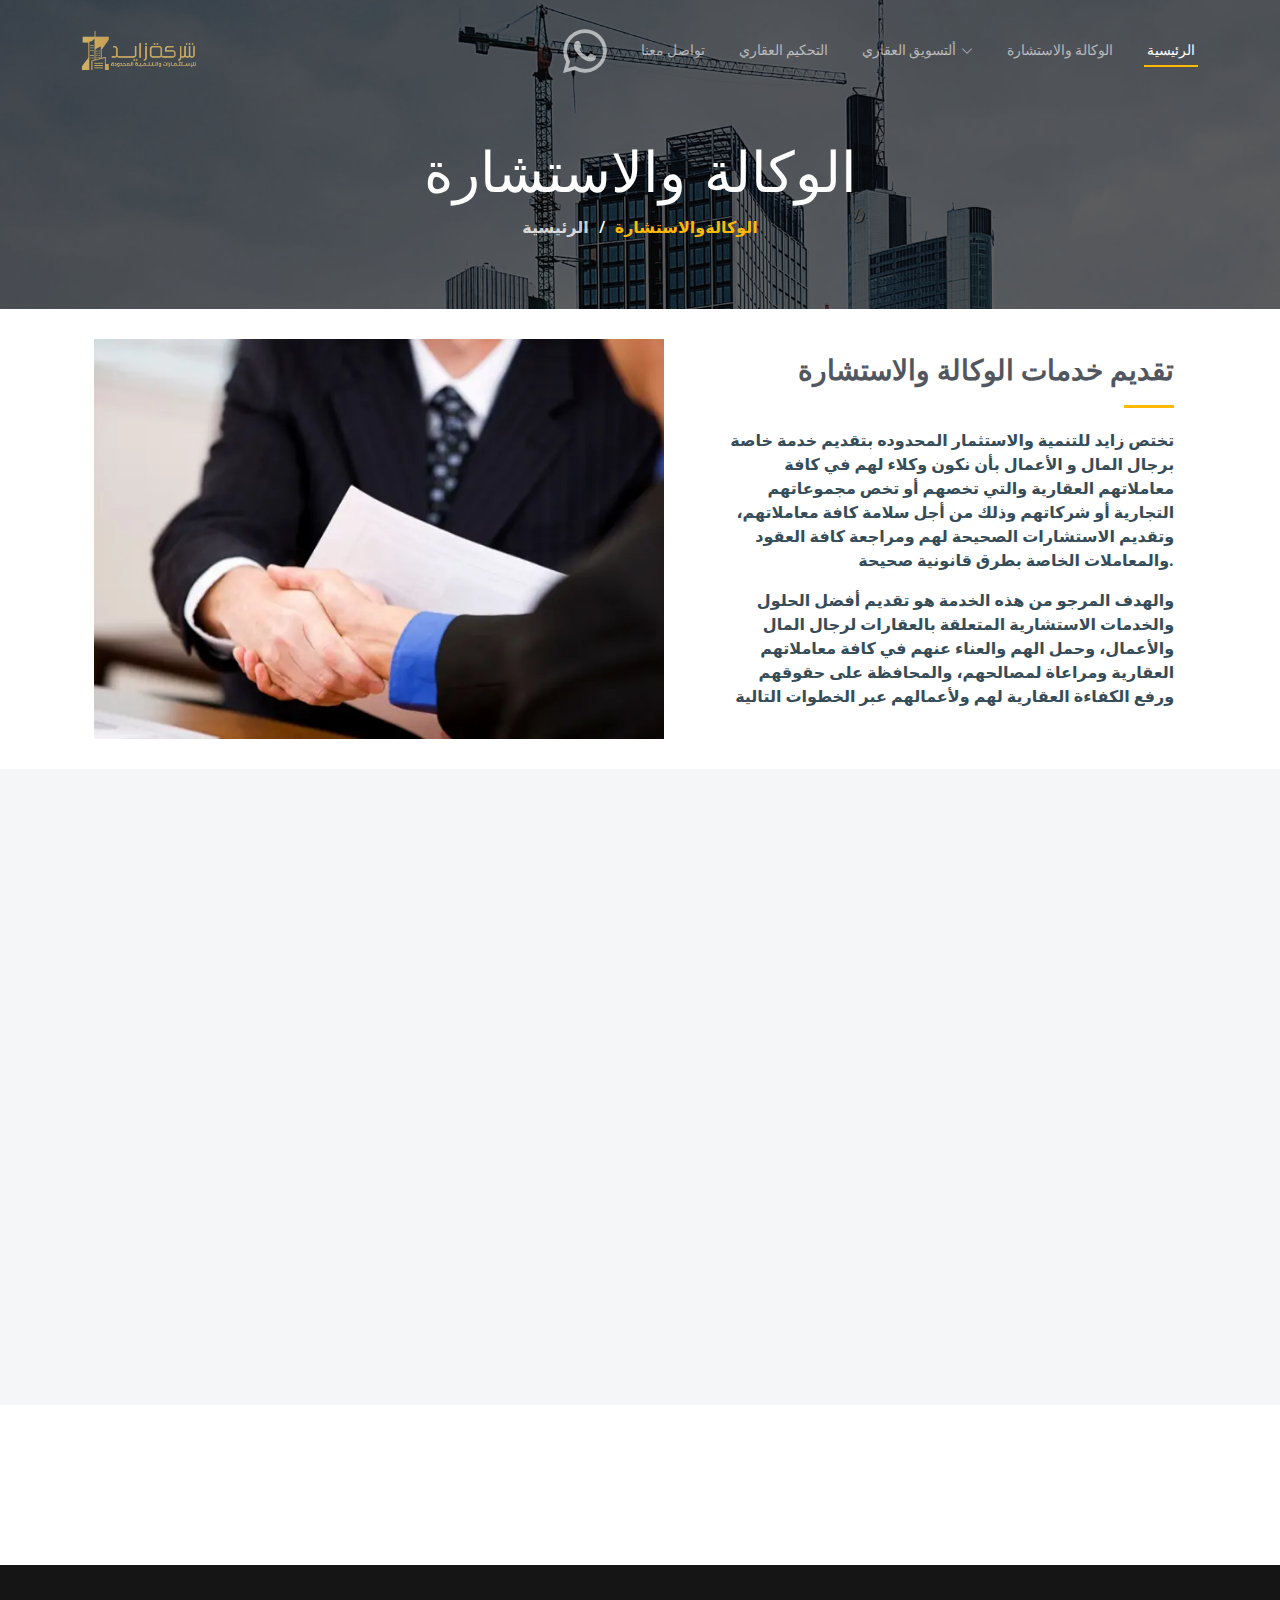
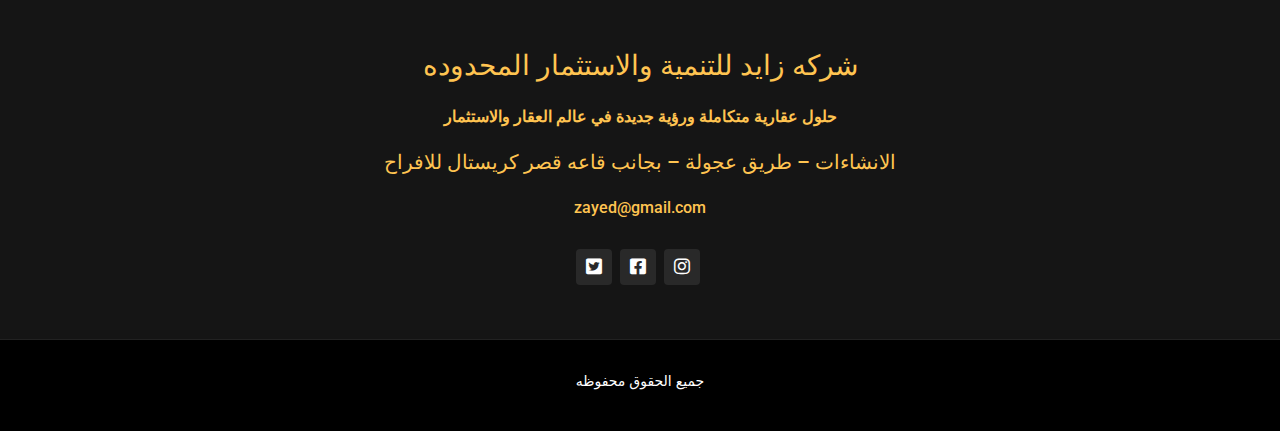
<file: Wkala.html>
<!DOCTYPE html>
<html lang="ar">

<head>
  <meta charset="utf-8">
  <meta content="width=device-width, initial-scale=1.0" name="viewport">

  <title>الوكالة والاستشارة </title>
  <meta content=" شركة زايد للتنمية والاستثمار المحدوده" name="الوكالة والاستشارة">
  <meta content="شركه زايد" name="الوكالةوالاستشارة">

  <!-- Favicons -->
  <link href="logo2.png" rel="icon">
  <link href="logo2.png" rel="apple-touch-icon">


  <!-- Google Fonts -->
  <link rel="preconnect" href="https://fonts.googleapis.com">
  <link rel="preconnect" href="https://fonts.gstatic.com" crossorigin>
  <link href="https://fonts.googleapis.com/css2?family=Open+Sans:ital,wght@0,300;0,400;0,500;0,600;0,700;1,300;1,400;1,600;1,700&family=Roboto:ital,wght@0,300;0,400;0,500;0,600;0,700;1,300;1,400;1,500;1,600;1,700&family=Work+Sans:ital,wght@0,300;0,400;0,500;0,600;0,700;1,300;1,400;1,500;1,600;1,700&display=swap" rel="stylesheet">

  <!-- Vendor CSS Files -->
  <link href="assets/vendor/bootstrap/css/bootstrap.min.css" rel="stylesheet">
  <link href="assets/vendor/bootstrap-icons/bootstrap-icons.css" rel="stylesheet">
  <link href="assets/vendor/fontawesome-free/css/all.min.css" rel="stylesheet">
  <link href="assets/vendor/aos/aos.css" rel="stylesheet">
  <link href="assets/vendor/glightbox/css/glightbox.min.css" rel="stylesheet">
  <link href="assets/vendor/swiper/swiper-bundle.min.css" rel="stylesheet">

  <!-- Template Main CSS File -->
  <link href="assets/css/main.css" rel="stylesheet">


</head>

<body>

  <!-- ======= Header ======= -->
  <header id="header" class="header d-flex align-items-center">
    <div class="container-fluid container-xl d-flex align-items-center justify-content-between">

      <a href="index.html" class="logo d-flex align-items-center">
        <!-- Uncomment the line below if you also wish to use an image logo -->
        <img src="logo2.png" alt="">
      </a>

      <i class="mobile-nav-toggle mobile-nav-show bi bi-list"></i>
      <i class="mobile-nav-toggle mobile-nav-hide d-none bi bi-x"></i>
      <nav id="navbar" class="navbar">
        <ul>

          <a   href="https://api.whatsapp.com/send/?phone=967770345725&text&type=phone_number&app_absent=0" target="_blank"><i class="fa-brands fa-whatsapp py-2" style="font-size: 50px;"></i></a>

          <li><a href="contact.html">تواصل معنا</a></li>

          <li><a href="tahkem.html">التحكيم العقاري</a></li>
          <li class="dropdown"><a href="taskweq.html"><span> ألتسويق العقاري</span> <i
                class="bi bi-chevron-down dropdown-indicator"></i></a>
            <ul>

              <li><a class=" py-2 " href="tasweeq for sale.html">خدمات التسويق للبيع</a></li>
              <li><a class=" py-2 " href="tasweq for egar.html"> خدمات التسويق للتأجير</a></li>
              <li><a class=" py-2 " href="tmlekandtager.html">خدمات التمليك والتأجير </a></li>
            </ul>
          </li>
          <li><a href="Wkala.html">الوكالة والاستشارة</a></li>

          <li><a href="index.html" class="active">الرئيسية</a></li>
        </ul>
      </nav><!-- .navbar -->

    </div>
  </header><!-- End Header -->

  <main id="main">

    <!-- ======= Breadcrumbs ======= -->
    <div class="breadcrumbs d-flex align-items-center" style="background-image: url('assets/img/breadcrumbs-bg.jpg');">
      <div class="container position-relative d-flex flex-column align-items-center" data-aos="fade">

        <h2>الوكالة والاستشارة</h2>
        <ol>
          <li><a href="index.html">الرئيسية</a></li>
          <li>الوكالةوالاستشارة</li>
        </ol>

      </div>
    </div><!-- End Breadcrumbs -->


<!-- ======= Alt Services Section ======= -->
<section id="alt-services" class="alt-services">
  <div class="container" data-aos="fade-up">

    <div class="row justify-content-around gy-4">
      <div class="col-lg-6 img-bg" style="background-image: url(assets/img/wkala1.webp);" data-aos="zoom-in" data-aos-delay="100"></div>

      <div class="col-lg-5 d-flex flex-column text-end justify-content-center">
        <h3>    تقديم خدمات الوكالة والاستشارة </h3>
        <p class="fw-bold">تختص زايد للتنمية والاستثمار المحدوده بتقديم خدمة خاصة برجال المال و الأعمال بأن نكون وكلاء لهم في كافة معاملاتهم العقارية والتي تخصهم أو تخص مجموعاتهم التجارية أو شركاتهم وذلك من أجل سلامة كافة معاملاتهم، وتقديم الاستشارات الصحيحة لهم ومراجعة كافة العقود والمعاملات الخاصة بطرق قانونية صحيحة.

        </p>

        <p class="fw-bold">والهدف المرجو من هذه الخدمة هو تقديم أفضل الحلول والخدمات الاستشارية المتعلقة بالعقارات لرجال المال والأعمال، وحمل الهم والعناء عنهم في كافة معاملاتهم العقارية ومراعاة لمصالحهم، والمحافظة على حقوقهم ورفع الكفاءة العقارية لهم ولأعمالهم عبر الخطوات التالية

        </p>

       



      </div>
    </div>

  </div>
</section><!-- End Alt Services Section -->

<!-- ======= Alt Services Section 2 ======= -->
<section id="alt-services-2" class="alt-services section-bg">
  <div class="container" data-aos="fade-up">

    <div class="row justify-content-around gy-4 text-end">
      <div class="col-lg-5 d-flex flex-column justify-content-center">

        <div class="icon-box d-flex position-relative" data-aos="fade-up" data-aos-delay="100">
          <i class="bi bi-patch-check flex-shrink-0"></i>
          <div>
            <h4><a href="" class="stretched-link h6"> تقديم كافة الاستشارات العقارية وتوضيح كافة الأمور المترتبة على العملية التي سوف يقوم بها العميل</a></h4>
          </div> 

          
        </div><!-- End Icon Box -->

   

        <div class="icon-box d-flex position-relative" data-aos="fade-up" data-aos-delay="300">
          <i class="bi bi-patch-check flex-shrink-0"></i>
          <div>
            <h4><a href="" class="stretched-link h6"> التأكد من كافة النواحي القانونية والحكومية للعملية العقارية قبل البدء بها</a></h4>
          </div>
        </div><!-- End Icon Box -->

        <div class="icon-box d-flex position-relative" data-aos="fade-up" data-aos-delay="400">
          <i class="bi bi-patch-check flex-shrink-0 h6"></i>
          <div>
            <h4><a href="" class="stretched-link h6">الاستئجار نيابة عن العميل لكافة الفروع والمحلات التجارية مع مراعاة حاجة العميل</a></h4>
          </div>
        </div><!-- End Icon Box -->


        <div class="icon-box d-flex position-relative" data-aos="fade-up" data-aos-delay="400">
          <i class="bi bi-patch-check flex-shrink-0 h6"></i>
          <div>
            <h4><a href="" class="stretched-link h6">الشراء أو البيع لكافة العقارات التي يرغب العميل بشرائها أو بيعها نيابة عنه</a></h4>
          </div>
        </div>
        <div class="icon-box d-flex position-relative" data-aos="fade-up" data-aos-delay="400">
          <i class="bi bi-patch-check flex-shrink-0 h6"></i>
          <div>
            <h4><a href="" class="stretched-link h6">عمل العقود بين العميل والجهات الأخرى بطرق قانونية صحيحة تحفظ حقوقه</a></h4>
          </div>
        </div>
        <div class="icon-box d-flex position-relative" data-aos="fade-up" data-aos-delay="400">
          <i class="bi bi-patch-check flex-shrink-0 h6"></i>
          <div>
            <h4><a href="" class="stretched-link h6">تمثيل العميل بصورة متكاملة وحل الإشكاليات بصفة مستمرة مع أطراف المعاملات العقارية</a></h4>
          </div>
        </div>
        <div class="icon-box d-flex position-relative" data-aos="fade-up" data-aos-delay="400">
          <i class="bi bi-patch-check flex-shrink-0 h6"></i>
          <div>
            <h4><a href="" class="stretched-link h6">حفظ كافة الحقوق التي تخص العميل في كافة المعاملات العقارية</a></h4>
          </div>
        </div>

        <div class="icon-box d-flex position-relative" data-aos="fade-up" data-aos-delay="400">
          <i class="bi bi-patch-check flex-shrink-0 h6"></i>
          <div>
            <h4><a href="" class="stretched-link h6"> تقديم أفضل وأجود العروض العقارية للعميل وبأقل التكاليف الموجودة في السوق</a></h4>
          </div>
        </div>
      </div>

      <div class="col-lg-6 img-bg" style="background-image: url(assets/img/wkala2.jpg);" data-aos="zoom-in" data-aos-delay="100"></div>
    </div>

  </div>
</section><!-- End Alt Services Section 2 -->

<!-- ======= Our Team Section ======= -->
<section id="team" class="team">
  <div class="container" data-aos="fade-up">

    <div class="section-header">
      <h5 class="text-muted">ومهما كانت نوعية الخدمة استثمارًا أو تطويرًا أو شراءً أو بيعًا أو استئجارًا بين العميل الموكل ، أو الجهة التجارية. إلا أن زايد للتنمية والاستثمار  تسعى دائمًا للوصول بعملائها عبر هذه الخدمة إلى أفضل المستويات التي تفيدهم وتفيد شركاتهم ومجموعاتهم التجارية في مختلف مجالات المعاملات العقارية

      </h5 class="text-muted">
    </div>


  </div>
</section><!-- End Our Team Section -->
 

  </main><!-- End #main -->

  <!-- ======= Footer ======= -->
  <footer id="footer">
    <div class="footer-top">
      <div class="container py-3">
        <h1 class="text-center py-2 h3" style="color: #ffc451;">
          شركه زايد للتنمية والاستثمار المحدوده
        </h1>
        <h4 class="text-center py-2" style="color: #ffc451;">حلول عقارية متكاملة ورؤية جديدة في عالم العقار والاستثمار
        </h4>
        <h5 class="text-center py-2" style="color: #ffc451;">
          الانشاءات – طريق عجولة – بجانب قاعه قصر كريستال للافراح 
  
  
          </h5>
        <h6 class="text-center py-2" style="color: #ffc451;">zayed@gmail.com</h6>
        <div class="social-links mt-3 text-center py-2">
          <a href="#" class="twitter"><i class="fa-brands fa-square-twitter"></i></a>
          <a href="#" class="facebook"><i class="fa-brands fa-square-facebook"></i></a>
          <a href="#" class="instagram"><i class="fa-brands fa-instagram"></i></a>
       
        </div>
      </div>
    </div>

    <div class="container">
      <div class="copyright">
        جميع الحقوق محفوظه <strong></strong>
      </div>
      <div class="credits">
     
      </div>
    </div>
  </footer>
  <!-- End Footer -->



  <!-- End Footer -->

  <a href="#" class="scroll-top d-flex align-items-center justify-content-center"><i class="bi bi-arrow-up-short"></i></a>

  <div id="preloader"></div>

  <!-- Vendor JS Files -->
  <script src="assets/vendor/bootstrap/js/bootstrap.bundle.min.js"></script>
  <script src="assets/vendor/aos/aos.js"></script>
  <script src="assets/vendor/glightbox/js/glightbox.min.js"></script>
  <script src="assets/vendor/isotope-layout/isotope.pkgd.min.js"></script>
  <script src="assets/vendor/swiper/swiper-bundle.min.js"></script>
  <script src="assets/vendor/purecounter/purecounter_vanilla.js"></script>
  <script src="assets/vendor/php-email-form/validate.js"></script>

  <!-- Template Main JS File -->
  <script src="assets/js/main.js"></script>

</body>

</html>
</file>
<file: assets/css/main.css>
/**
* Template Name: UpConstruction
* Updated: May 30 2023 with Bootstrap v5.3.0
* Template URL: https://bootstrapmade.com/upconstruction-bootstrap-construction-website-template/
* Author: BootstrapMade.com
* License: https://bootstrapmade.com/license/
*/

/*--------------------------------------------------------------
# Set main reusable colors and fonts using CSS variables
# Learn more about CSS variables at https://developer.mozilla.org/en-US/docs/Web/CSS/Using_CSS_custom_properties
--------------------------------------------------------------*/
/* Fonts */
:root {
  --font-default: "Open Sans", system-ui, -apple-system, "Segoe UI", Roboto, "Helvetica Neue", Arial, "Noto Sans", "Liberation Sans", sans-serif, "Apple Color Emoji", "Segoe UI Emoji", "Segoe UI Symbol", "Noto Color Emoji";
  --font-primary: "Roboto", sans-serif;
  --font-secondary: "Work Sans", sans-serif;
}

/* Colors */
:root {
  --color-default: #364d59;
  --color-primary: #feb900;
  --color-secondary: #52565e;
}

/* Smooth scroll behavior */
:root {
  scroll-behavior: smooth;
}

/*--------------------------------------------------------------
# General
--------------------------------------------------------------*/
body {
  font-family: var(--font-default);
  color: var(--color-default);
  overflow-x: hidden;
}

a {
  color: var(--color-primary);
  text-decoration: none;
}

a:hover {
  color: #ffc732;
  text-decoration: none;
}

h1,
h2,
h3,
h4,
h5,
h6 {
  font-family: var(--font-primary);
}

/*--------------------------------------------------------------
# Sections & Section Header
--------------------------------------------------------------*/
section {
  padding: 30px 0;
  overflow: hidden;
}

.section-bg {
  background-color: #f5f6f7;
}

.section-header {
  text-align: center;
  padding-bottom: 20px;
}

.section-header h2 {
  font-size: 32px;
  font-weight: 700;
  position: relative;
  color: #2e3135;
}

.section-header h2:before,
.section-header h2:after {
  content: "";
  width: 50px;
  height: 2px;
  background: var(--color-primary);
  display: inline-block;
}

.section-header h2:before {
  margin: 0 15px 10px 0;
}

.section-header h2:after {
  margin: 0 0 10px 15px;
}

.section-header p {
  margin: 0 auto 0 auto;
}

@media (min-width: 1199px) {
  .section-header p {
    max-width: 60%;
  }
}

/*--------------------------------------------------------------
# Breadcrumbs
--------------------------------------------------------------*/
.breadcrumbs {
  padding: 140px 0 60px 0;
  min-height: 30vh;
  position: relative;
  background-size: cover;
  background-position: center;
  background-repeat: no-repeat;
}

.breadcrumbs:before {
  content: "";
  background-color: rgba(0, 0, 0, 0.6);
  position: absolute;
  inset: 0;
}

.breadcrumbs h2 {
  font-size: 56px;
  font-weight: 500;
  color: #fff;
  font-family: var(--font-secondary);
}

.breadcrumbs ol {
  display: flex;
  flex-wrap: wrap;
  list-style: none;
  padding: 0 0 10px 0;
  margin: 0;
  font-size: 16px;
  font-weight: 600;
  color: var(--color-primary);
}

.breadcrumbs ol a {
  color: rgba(255, 255, 255, 0.8);
  transition: 0.3s;
}

.breadcrumbs ol a:hover {
  text-decoration: underline;
}

.breadcrumbs ol li+li {
  padding-left: 10px;
}

.breadcrumbs ol li+li::before {
  display: inline-block;
  padding-right: 10px;
  color: #fff;
  content: "/";
}

/*--------------------------------------------------------------
# Scroll top button
--------------------------------------------------------------*/
.scroll-top {
  position: fixed;
  visibility: hidden;
  opacity: 0;
  right: 15px;
  bottom: 15px;
  z-index: 99999;
  background: var(--color-primary);
  width: 40px;
  height: 40px;
  border-radius: 4px;
  transition: all 0.4s;
}

.scroll-top i {
  font-size: 24px;
  color: var(--color-secondary);
  line-height: 0;
}

.scroll-top:hover {
  background: #ffc732;
  color: #fff;
}

.scroll-top.active {
  visibility: visible;
  opacity: 1;
}

/*--------------------------------------------------------------
# Preloader
--------------------------------------------------------------*/
#preloader {
  position: fixed;
  inset: 0;
  z-index: 999999;
  overflow: hidden;
  background: #fff;
  transition: all 0.6s ease-out;
}

#preloader:before {
  content: "";
  position: fixed;
  top: calc(50% - 30px);
  left: calc(50% - 30px);
  border: 6px solid #fff;
  border-color: var(--color-primary) transparent var(--color-primary) transparent;
  border-radius: 50%;
  width: 60px;
  height: 60px;
  animation: animate-preloader 1.5s linear infinite;
}

@keyframes animate-preloader {
  0% {
    transform: rotate(0deg);
  }

  100% {
    transform: rotate(360deg);
  }
}

/*--------------------------------------------------------------
# Disable aos animation delay on mobile devices
--------------------------------------------------------------*/
@media screen and (max-width: 768px) {
  [data-aos-delay] {
    transition-delay: 0 !important;
  }
}

/*--------------------------------------------------------------
# Header
--------------------------------------------------------------*/
.header {
  z-index: 997;
  position: absolute;
  padding: 30px 0;
  top: 0;
  left: 0;
  right: 0;
}

.header .logo img {
  max-height: 40px;
  margin-right: 6px;
}

.header .logo h1 {
  font-size: 24px;
  font-weight: 700;
  color: #fff;
  margin-bottom: 0;
  font-family: var(--font-primary);
}

.header .logo h1 span {
  color: var(--color-primary);
}

/*--------------------------------------------------------------
# Desktop Navigation
--------------------------------------------------------------*/
@media (min-width: 1280px) {
  .navbar {
    padding: 0;
  }

  .navbar ul {
    margin: 0;
    padding: 0;
    display: flex;
    list-style: none;
    align-items: center;
  }

  .navbar li {
    position: relative;
  }

  .navbar>ul>li {
    white-space: nowrap;
    padding: 10px 0 10px 28px;
  }

  .navbar a,
  .navbar a:focus {
    display: flex;
    align-items: center;
    justify-content: space-between;
    padding: 0 3px;
    font-family: var(--font-primary);
    font-size: 14px;
    font-weight: 500;
    color: rgba(255, 255, 255, 0.6);
    text-transform: uppercase;
    white-space: nowrap;
    transition: 0.3s;
    position: relative;
  }

  .navbar a i,
  .navbar a:focus i {
    font-size: 12px;
    line-height: 0;
    margin-left: 5px;
  }

  .navbar>ul>li>a:before {
    content: "";
    position: absolute;
    width: 100%;
    height: 2px;
    bottom: -6px;
    left: 0;
    background-color: var(--color-primary);
    visibility: hidden;
    width: 0px;
    transition: all 0.3s ease-in-out 0s;
  }

  .navbar a:hover:before,
  .navbar li:hover>a:before,
  .navbar .active:before {
    visibility: visible;
    width: 100%;
  }

  .navbar a:hover,
  .navbar .active,
  .navbar .active:focus,
  .navbar li:hover>a {
    color: #fff;
  }

  .navbar .dropdown ul {
    display: block;
    position: absolute;
    left: 28px;
    top: calc(100% + 30px);
    margin: 0;
    padding: 10px 0;
    z-index: 99;
    opacity: 0;
    visibility: hidden;
    background: #fff;
    box-shadow: 0px 0px 30px rgba(127, 137, 161, 0.25);
    transition: 0.3s;
  }

  .navbar .dropdown ul li {
    min-width: 200px;
  }

  .navbar .dropdown ul a {
    padding: 10px 20px;
    font-size: 15px;
    text-transform: none;
    color: var(--color-default);
    font-weight: 400;
  }

  .navbar .dropdown ul a i {
    font-size: 12px;
  }

  .navbar .dropdown ul a:hover,
  .navbar .dropdown ul .active:hover,
  .navbar .dropdown ul li:hover>a {
    color: var(--color-primary);
  }

  .navbar .dropdown:hover>ul {
    opacity: 1;
    top: 100%;
    visibility: visible;
  }

  .navbar .dropdown .dropdown ul {
    top: 0;
    left: calc(100% - 30px);
    visibility: hidden;
  }

  .navbar .dropdown .dropdown:hover>ul {
    opacity: 1;
    top: 0;
    left: 100%;
    visibility: visible;
  }
}

@media (min-width: 1280px) and (max-width: 1366px) {
  .navbar .dropdown .dropdown ul {
    left: -90%;
  }

  .navbar .dropdown .dropdown:hover>ul {
    left: -100%;
  }
}

@media (min-width: 1280px) {

  .mobile-nav-show,
  .mobile-nav-hide {
    display: none;
  }
}

/*--------------------------------------------------------------
# Mobile Navigation
--------------------------------------------------------------*/
@media (max-width: 1279px) {
  .navbar {
    position: fixed;
    top: 0;
    right: -100%;
    width: 100%;
    max-width: 400px;
    bottom: 0;
    transition: 0.3s;
    z-index: 9997;
  }

  .navbar ul {
    position: absolute;
    inset: 0;
    padding: 50px 0 10px 0;
    margin: 0;
    background: rgba(0, 0, 0, 0.8);
    overflow-y: auto;
    transition: 0.3s;
    z-index: 9998;
  }

  .navbar a,
  .navbar a:focus {
    display: flex;
    align-items: center;
    justify-content: space-between;
    padding: 10px 20px;
    font-family: var(--font-primary);
    font-size: 15px;
    font-weight: 500;
    color: rgba(255, 255, 255, 0.7);
    white-space: nowrap;
    text-transform: uppercase;
    transition: 0.3s;
  }

  .navbar a i,
  .navbar a:focus i {
    font-size: 12px;
    line-height: 0;
    margin-left: 5px;
  }

  .navbar a:hover,
  .navbar .active,
  .navbar .active:focus,
  .navbar li:hover>a {
    color: #fff;
  }

  .navbar .dropdown ul,
  .navbar .dropdown .dropdown ul {
    position: static;
    display: none;
    padding: 10px 0;
    margin: 10px 20px;
    transition: all 0.5s ease-in-out;
    border: 1px solid #222428;
  }

  .navbar .dropdown>.dropdown-active,
  .navbar .dropdown .dropdown>.dropdown-active {
    display: block;
  }

  .mobile-nav-show {
    position: relative;
    color: #fff;
    font-size: 28px;
    cursor: pointer;
    line-height: 0;
    transition: 0.5s;
    z-index: 9999;
    padding-right: 10px;
  }

  .mobile-nav-hide {
    color: #fff;
    font-size: 32px;
    cursor: pointer;
    line-height: 0;
    transition: 0.5s;
    position: fixed;
    right: 20px;
    top: 20px;
    z-index: 9999;
  }

  .mobile-nav-active {
    overflow: hidden;
  }

  .mobile-nav-active .navbar {
    right: 0;
  }

  .mobile-nav-active .navbar:before {
    content: "";
    position: fixed;
    inset: 0;
    background: rgba(0, 0, 0, 0.6);
    z-index: 9996;
  }
}

/*--------------------------------------------------------------
# Get Started Section
--------------------------------------------------------------*/
.get-started .content {
  padding: 30px 0;
}

.get-started .content h3 {
  font-size: 36px;
  color: var(--color-secondary);
  font-weight: 600;
  margin-bottom: 25px;
  padding-bottom: 25px;
  position: relative;
}

.get-started .content h3:after {
  content: "";
  position: absolute;
  display: block;
  width: 60px;
  height: 4px;
  background: var(--color-primary);
  left: 0;
  bottom: 0;
}

.get-started .content p {
  font-size: 14px;
}

.get-started .php-email-form {
  background: #fff;
  padding: 30px;
  height: 100%;
}

@media (max-width: 575px) {
  .get-started .php-email-form {
    padding: 20px;
  }
}

.get-started .php-email-form h3 {
  font-size: 14px;
  font-weight: 700;
  text-transform: uppercase;
  letter-spacing: 1px;
}

.get-started .php-email-form p {
  font-size: 14px;
  margin-bottom: 20px;
}

.get-started .php-email-form .error-message {
  display: none;
  color: #fff;
  background: #df1529;
  text-align: left;
  padding: 15px;
  margin-bottom: 24px;
  font-weight: 600;
}

.get-started .php-email-form .sent-message {
  display: none;
  color: #fff;
  background: #059652;
  text-align: center;
  padding: 15px;
  margin-bottom: 24px;
  font-weight: 600;
}

.get-started .php-email-form .loading {
  display: none;
  background: #fff;
  text-align: center;
  padding: 15px;
  margin-bottom: 24px;
}

.get-started .php-email-form .loading:before {
  content: "";
  display: inline-block;
  border-radius: 50%;
  width: 24px;
  height: 24px;
  margin: 0 10px -6px 0;
  border: 3px solid #059652;
  border-top-color: #fff;
  animation: animate-loading 1s linear infinite;
}

.get-started .php-email-form input,
.get-started .php-email-form textarea {
  border-radius: 0;
  box-shadow: none;
  font-size: 14px;
  border-radius: 0;
}

.get-started .php-email-form input:focus,
.get-started .php-email-form textarea:focus {
  border-color: var(--color-primary);
}

.get-started .php-email-form input {
  padding: 12px 15px;
}

.get-started .php-email-form textarea {
  padding: 12px 15px;
}

.get-started .php-email-form button[type=submit] {
  background: var(--color-primary);
  border: 0;
  padding: 10px 30px;
  color: #fff;
  transition: 0.4s;
  border-radius: 4px;
}

.get-started .php-email-form button[type=submit]:hover {
  background: rgba(254, 185, 0, 0.8);
}

@keyframes animate-loading {
  0% {
    transform: rotate(0deg);
  }

  100% {
    transform: rotate(360deg);
  }
}

/*--------------------------------------------------------------
# Constructions Section
--------------------------------------------------------------*/
.constructions .card-item {
  border: 1px solid rgba(82, 86, 94, 0.2);
  background: #fff;
  position: relative;
  border-radius: 0;
}

.constructions .card-item .card-bg {
  min-height: 300px;
  background-size: cover;
  background-position: center;
  background-repeat: no-repeat;
}

.constructions .card-item .card-body {
  padding: 30px;
}

.constructions .card-item h4 {
  font-weight: 700;
  font-size: 20px;
  margin-bottom: 15px;
  color: var(--color-secondary);
}

.constructions .card-item p {
  color: var(--color-secondary);
  margin: 0;
}

/*--------------------------------------------------------------
# Services Section
--------------------------------------------------------------*/
.services .service-item {
  padding: 40px;
  background: #fff;
  height: 100%;
}

.services .service-item .icon {
  width: 48px;
  height: 48px;
  position: relative;
  margin-bottom: 50px;
}

.services .service-item .icon i {
  color: var(--color-secondary);
  font-size: 40px;
  transition: ease-in-out 0.3s;
  z-index: 2;
  position: relative;
  line-height: 1.8;
}

.services .service-item .icon:before {
  position: absolute;
  content: "";
  height: 100%;
  width: 100%;
  background: #f0f1f2;
  border-radius: 50px;
  z-index: 1;
  top: 10px;
  right: -15px;
  transition: 0.3s;
}

.services .service-item h3 {
  color: var(--color-default);
  font-weight: 700;
  margin: 0 0 20px 0;
  padding-bottom: 8px;
  font-size: 22px;
  position: relative;
  display: inline-block;
  border-bottom: 4px solid #ebebed;
  transition: 0.3s;
}

.services .service-item p {
  line-height: 24px;
  font-size: 14px;
  margin-bottom: 0;
}

.services .service-item .readmore {
  margin-top: 15px;
  display: inline-block;
  color: var(--color-primary);
}

.services .service-item:hover .icon:before {
  background: var(--color-primary);
}

.services .service-item:hover h3 {
  border-color: var(--color-primary);
}

/*--------------------------------------------------------------
# Features Section
--------------------------------------------------------------*/
.features .nav-tabs {
  border: 0;
}

.features .nav-link {
  padding: 15px 0;
  transition: 0.3s;
  color: var(--color-secondary);
  border-radius: 0;
  display: flex;
  align-items: center;
  justify-content: center;
  cursor: pointer;
  height: 100%;
  border: 0;
  border-bottom: 4px solid #e2e4e6;
}

.features .nav-link i {
  padding-right: 15px;
  font-size: 48px;
}

.features .nav-link h4 {
  font-size: 18px;
  font-weight: 600;
  margin: 0;
}

@media (max-width: 575px) {
  .features .nav-link h4 {
    font-size: 16px;
  }
}

.features .nav-link:hover {
  color: var(--color-primary);
}

.features .nav-link.active {
  color: var(--color-primary);
  background-color: transparent;
  border-color: var(--color-primary);
}

.features .tab-content {
  margin-top: 30px;
}

.features .tab-pane h3 {
  font-weight: 700;
  font-size: 32px;
  position: relative;
  margin-bottom: 20px;
  padding-bottom: 20px;
}

.features .tab-pane h3:after {
  content: "";
  position: absolute;
  display: block;
  width: 60px;
  height: 3px;
  background: var(--color-primary);
  left: 0;
  bottom: 0;
}

.features .tab-pane ul {
  list-style: none;
  padding: 0;
}

.features .tab-pane ul li {
  padding-top: 10px;
}

.features .tab-pane ul i {
  font-size: 20px;
  padding-right: 4px;
  color: var(--color-primary);
}

.features .tab-pane p:last-child {
  margin-bottom: 0;
}

/*--------------------------------------------------------------
# Our Projects Section
--------------------------------------------------------------*/
.projects .portfolio-flters {
  padding: 0;
  margin: 0 auto 20px auto;
  list-style: none;
  text-align: center;
}

.projects .portfolio-flters li {
  cursor: pointer;
  display: inline-block;
  padding: 0;
  font-size: 18px;
  font-weight: 500;
  margin: 0 10px;
  line-height: 1;
  margin-bottom: 5px;
  transition: all 0.3s ease-in-out;
}

.projects .portfolio-flters li:hover,
.projects .portfolio-flters li.filter-active {
  color: var(--color-primary);
}

.projects .portfolio-flters li:first-child {
  margin-left: 0;
}

.projects .portfolio-flters li:last-child {
  margin-right: 0;
}

@media (max-width: 575px) {
  .projects .portfolio-flters li {
    font-size: 14px;
    margin: 0 5px;
  }
}

.projects .portfolio-content {
  position: relative;
  overflow: hidden;
}

.projects .portfolio-content img {
  transition: 0.3s;
}

.projects .portfolio-content .portfolio-info {
  opacity: 0;
  position: absolute;
  inset: 0;
  z-index: 3;
  transition: all ease-in-out 0.3s;
  background: rgba(0, 0, 0, 0.6);
  padding: 15px;
}

.projects .portfolio-content .portfolio-info h4 {
  font-size: 14px;
  padding: 5px 10px;
  font-weight: 400;
  color: #fff;
  display: inline-block;
  background-color: var(--color-primary);
}

.projects .portfolio-content .portfolio-info p {
  position: absolute;
  bottom: 10px;
  text-align: center;
  display: inline-block;
  left: 0;
  right: 0;
  font-size: 16px;
  font-weight: 600;
  color: rgba(255, 255, 255, 0.8);
}

.projects .portfolio-content .portfolio-info .preview-link,
.projects .portfolio-content .portfolio-info .details-link {
  position: absolute;
  left: calc(50% - 40px);
  font-size: 26px;
  top: calc(50% - 14px);
  color: #fff;
  transition: 0.3s;
  line-height: 1.2;
}

.projects .portfolio-content .portfolio-info .preview-link:hover,
.projects .portfolio-content .portfolio-info .details-link:hover {
  color: var(--color-primary);
}

.projects .portfolio-content .portfolio-info .details-link {
  left: 50%;
  font-size: 34px;
  line-height: 0;
}

.projects .portfolio-content:hover .portfolio-info {
  opacity: 1;
}

.projects .portfolio-content:hover img {
  transform: scale(1.1);
}

/*--------------------------------------------------------------
# Testimonials Section
--------------------------------------------------------------*/
.testimonials .testimonial-wrap {
  padding-left: 50px;
}

.testimonials .testimonials-carousel,
.testimonials .testimonials-slider {
  overflow: hidden;
}

.testimonials .testimonial-item {
  box-sizing: content-box;
  padding: 30px 30px 30px 60px;
  margin: 0 15px 30px 0;
  min-height: 200px;
  box-shadow: 0px 2px 20px rgba(82, 86, 94, 0.1);
  position: relative;
  background: #fff;
}

.testimonials .testimonial-item .testimonial-img {
  width: 90px;
  border-radius: 10px;
  border: 6px solid #fff;
  position: absolute;
  left: -45px;
}

.testimonials .testimonial-item h3 {
  font-size: 18px;
  font-weight: bold;
  margin: 10px 0 5px 0;
  color: #000;
}

.testimonials .testimonial-item h4 {
  font-size: 14px;
  color: #999;
  margin: 0;
}

.testimonials .testimonial-item .stars {
  margin: 10px 0;
}

.testimonials .testimonial-item .stars i {
  color: #ffc107;
  margin: 0 1px;
}

.testimonials .testimonial-item .quote-icon-left,
.testimonials .testimonial-item .quote-icon-right {
  color: #ffd565;
  font-size: 26px;
  line-height: 0;
}

.testimonials .testimonial-item .quote-icon-left {
  display: inline-block;
  left: -5px;
  position: relative;
}

.testimonials .testimonial-item .quote-icon-right {
  display: inline-block;
  right: -5px;
  position: relative;
  top: 10px;
  transform: scale(-1, -1);
}

.testimonials .testimonial-item p {
  font-style: italic;
  margin: 15px auto 15px auto;
}

.testimonials .swiper-pagination {
  margin-top: 20px;
  position: relative;
}

.testimonials .swiper-pagination .swiper-pagination-bullet {
  width: 12px;
  height: 12px;
  background-color: #d5d7da;
  opacity: 1;
}

.testimonials .swiper-pagination .swiper-pagination-bullet-active {
  background-color: var(--color-primary);
}

@media (max-width: 767px) {
  .testimonials .testimonial-wrap {
    padding-left: 0;
  }

  .testimonials .testimonials-carousel,
  .testimonials .testimonials-slider {
    overflow: hidden;
  }

  .testimonials .testimonial-item {
    padding: 30px;
    margin: 15px;
  }

  .testimonials .testimonial-item .testimonial-img {
    position: static;
    left: auto;
  }
}

/*--------------------------------------------------------------
# Alt Services Section
--------------------------------------------------------------*/
.alt-services .img-bg {
  background-size: cover;
  background-position: center center;
  min-height: 400px;
}

.alt-services h3 {
  font-size: 28px;
  font-weight: 700;
  color: var(--color-secondary);
  margin-bottom: 20px;
  padding-bottom: 20px;
  position: relative;
}

.alt-services h3:after {
  content: "";
  position: absolute;
  display: block;
  width: 50px;
  height: 3px;
  background: var(--color-primary);
  right: 0;
  bottom: 0;
}

.alt-services .icon-box {
  margin-top: 10px;
}

.alt-services .icon-box i {
  display: flex;
  align-items: center;
  justify-content: center;
  color: var(--color-primary);
  margin-right: 25px;
  font-size: 28px;
  width: 56px;
  height: 56px;
  border-radius: 4px;
  line-height: 0;
  box-shadow: 0px 2px 30px rgba(0, 0, 0, 0.08);
  background-color: #fff;
  transition: 0.3s;
}

.alt-services .icon-box:hover i {
  background-color: var(--color-primary);
  color: #fff;
}

.alt-services .icon-box h4 {
  font-weight: 700;
  margin-bottom: 10px;
  font-size: 18px;
}

.alt-services .icon-box h4 a {
  color: #000;
  transition: 0.3s;
}

.alt-services .icon-box h4 a:hover {
  color: var(--color-primary);
}

.alt-services .icon-box p {
  line-height: 24px;
  font-size: 14px;
  margin-bottom: 0;
}

/*--------------------------------------------------------------
# About Section
--------------------------------------------------------------*/
.about h2 {
  font-size: 48px;
  font-weight: 700;
  font-family: var(--font-secondary);
  margin: 30px 0;
}

@media (min-width: 991px) {
  .about h2 {
    max-width: 65%;
    margin: 0 0 80px 0;
  }
}

.about .our-story {
  padding: 40px;
  background-color: #f5f6f7;
}

@media (min-width: 991px) {
  .about .our-story {
    padding-right: 35%;
  }
}

.about .our-story h4 {
  text-transform: uppercase;
  font-size: 18px;
  color: #838893;
}

.about .our-story h3 {
  font-size: 36px;
  font-weight: 700;
  margin-bottom: 20px;
  color: var(--color-secondary);
}

.about .our-story p:last-child {
  margin-bottom: 0;
}

.about ul {
  list-style: none;
  padding: 0;
  font-size: 15px;
}

.about ul li {
  padding: 5px 0;
  display: flex;
  align-items: center;
}

.about ul i {
  font-size: 20px;
  margin-right: 4px;
  color: var(--color-primary);
}

.about .watch-video i {
  font-size: 32px;
  transition: 0.3s;
  color: var(--color-primary);
}

.about .watch-video a {
  font-weight: 600;
  color: var(--color-secondary);
  margin-left: 8px;
  transition: 0.3s;
}

.about .watch-video:hover a {
  color: var(--color-primary);
}

.about .about-img {
  min-height: 600px;
  background-size: cover;
  background-position: center;
}

@media (min-width: 992px) {
  .about .about-img {
    position: absolute;
    top: 0;
    right: 0;
  }
}

/*--------------------------------------------------------------
# Stats Counter Section
--------------------------------------------------------------*/
.stats-counter .stats-item {
  background: #fff;
  box-shadow: 0px 0 30px rgba(82, 86, 94, 0.05);
  padding: 30px;
}

.stats-counter .stats-item i {
  font-size: 42px;
  line-height: 0;
  margin-right: 0;
  color: var(--color-primary);
}

.stats-counter .stats-item span {
  font-size: 36px;
  display: block;
  font-weight: 600;
  color: var(--color-secondary);
}

.stats-counter .stats-item p {
  padding: 0;
  margin: 0;
  font-family: var(--font-primary);
  font-size: 14px;
}

/*--------------------------------------------------------------


/*--------------------------------------------------------------
# Servie Cards Section
--------------------------------------------------------------*/
.services-cards h3 {
  font-size: 20px;
  font-weight: 700;
  color: var(--color-secondary);
}

.services-cards p {
  font-size: 15px;
}

.services-cards ul li {
  display: flex;
  align-items: center;
  font-size: 14px;
  padding-top: 10px;
}

.services-cards ul li i {
  font-size: 16px;
  color: var(--color-primary);
  margin-right: 6px;
}

/*--------------------------------------------------------------
# Projet Details Section
--------------------------------------------------------------*/
.project-details .portfolio-details-slider img {
  width: 100%;
}

.project-details .portfolio-details-slider .swiper-pagination .swiper-pagination-bullet {
  width: 12px;
  height: 12px;
  background-color: rgba(255, 255, 255, 0.7);
  opacity: 1;
}

.project-details .portfolio-details-slider .swiper-pagination .swiper-pagination-bullet-active {
  background-color: var(--color-primary);
}

.project-details .swiper-button-prev,
.project-details .swiper-button-next {
  width: 48px;
  height: 48px;
}

.project-details .swiper-button-prev:after,
.project-details .swiper-button-next:after {
  color: rgba(255, 255, 255, 0.8);
  background-color: rgba(0, 0, 0, 0.2);
  font-size: 24px;
  border-radius: 50%;
  width: 48px;
  height: 48px;
  display: flex;
  align-items: center;
  justify-content: center;
  transition: 0.3s;
}

.project-details .swiper-button-prev:hover:after,
.project-details .swiper-button-next:hover:after {
  background-color: rgba(0, 0, 0, 0.6);
}

@media (max-width: 575px) {

  .project-details .swiper-button-prev,
  .project-details .swiper-button-next {
    display: none;
  }
}

.project-details .portfolio-info h3 {
  font-size: 22px;
  font-weight: 700;
  margin-bottom: 20px;
  padding-bottom: 20px;
  position: relative;
}

.project-details .portfolio-info h3:after {
  content: "";
  position: absolute;
  display: block;
  width: 50px;
  height: 3px;
  background: var(--color-primary);
  left: 0;
  bottom: 0;
}

.project-details .portfolio-info ul {
  list-style: none;
  padding: 0;
  font-size: 15px;
}

.project-details .portfolio-info ul li {
  display: flex;
  flex-direction: column;
  padding-bottom: 15px;
}

.project-details .portfolio-info ul strong {
  text-transform: uppercase;
  font-weight: 400;
  color: #838893;
  font-size: 14px;
}

.project-details .portfolio-info .btn-visit {
  padding: 8px 40px;
  background: var(--color-primary);
  color: #fff;
  border-radius: 50px;
  transition: 0.3s;
}

.project-details .portfolio-info .btn-visit:hover {
  background: #ffc019;
}

.project-details .portfolio-description h2 {
  font-size: 26px;
  font-weight: 700;
  margin-bottom: 20px;
  color: var(--color-secondary);
}

.project-details .portfolio-description p {
  padding: 0;
}

.project-details .portfolio-description .testimonial-item {
  padding: 30px 30px 0 30px;
  position: relative;
  background: #f5f6f7;
  height: 100%;
  margin-bottom: 50px;
}

.project-details .portfolio-description .testimonial-item .testimonial-img {
  width: 90px;
  border-radius: 50px;
  border: 6px solid #fff;
  float: left;
  margin: 0 10px 0 0;
}

.project-details .portfolio-description .testimonial-item h3 {
  font-size: 18px;
  font-weight: bold;
  margin: 15px 0 5px 0;
  padding-top: 20px;
}

.project-details .portfolio-description .testimonial-item h4 {
  font-size: 14px;
  color: #6c757d;
  margin: 0;
}

.project-details .portfolio-description .testimonial-item .quote-icon-left,
.project-details .portfolio-description .testimonial-item .quote-icon-right {
  color: #ffd565;
  font-size: 26px;
  line-height: 0;
}

.project-details .portfolio-description .testimonial-item .quote-icon-left {
  display: inline-block;
  left: -5px;
  position: relative;
}

.project-details .portfolio-description .testimonial-item .quote-icon-right {
  display: inline-block;
  right: -5px;
  position: relative;
  top: 10px;
  transform: scale(-1, -1);
}

.project-details .portfolio-description .testimonial-item p {
  font-style: italic;
  margin: 0 0 15px 0 0 0;
  padding: 0;
}

/*--------------------------------------------------------------
# Service Details Section
--------------------------------------------------------------*/
.service-details .services-list {
  padding: 10px 30px;
  border: 1px solid #d5d7da;
  margin-bottom: 20px;
}

.service-details .services-list a {
  display: block;
  line-height: 1;
  padding: 8px 0 8px 15px;
  border-left: 3px solid #d9e3e8;
  margin: 20px 0;
  color: var(--color-secondary);
  transition: 0.3s;
}

.service-details .services-list a.active {
  font-weight: 700;
  border-color: var(--color-primary);
}

.service-details .services-list a:hover {
  border-color: var(--color-primary);
}

.service-details .services-img {
  margin-bottom: 20px;
}

.service-details h3 {
  font-size: 28px;
  font-weight: 700;
}

.service-details h4 {
  font-size: 20px;
  font-weight: 700;
}

.service-details p {
  font-size: 15px;
}

.service-details ul {
  list-style: none;
  padding: 0;
  font-size: 15px;
}

.service-details ul li {
  padding: 5px 0;
  display: flex;
  align-items: center;
}

.service-details ul i {
  font-size: 20px;
  margin-right: 8px;
  color: var(--color-primary);
}

/*--------------------------------------------------------------
# Contact Section
--------------------------------------------------------------*/
.contact .info-item {
  box-shadow: 0 0 25px rgba(0, 0, 0, 0.08);
  padding: 20px 0 30px 0;
}

.contact .info-item i {
  display: flex;
  align-items: center;
  justify-content: center;
  width: 56px;
  height: 56px;
  font-size: 24px;
  line-height: 0;
  color: var(--color-primary);
  border-radius: 50%;
  border: 2px dotted #ffd565;
}

.contact .info-item h3 {
  font-size: 20px;
  color: #6c757d;
  font-weight: 700;
  margin: 10px 0;
}

.contact .info-item p {
  padding: 0;
  line-height: 24px;
  font-size: 14px;
  margin-bottom: 0;
}

.contact .php-email-form {
  width: 100%;
  background: #fff;
  box-shadow: 0 0 25px rgba(0, 0, 0, 0.08);
  padding: 30px;
}

.contact .php-email-form .form-group {
  padding-bottom: 20px;
}

.contact .php-email-form .error-message {
  display: none;
  color: #fff;
  background: #df1529;
  text-align: left;
  padding: 15px;
  font-weight: 600;
}

.contact .php-email-form .error-message br+br {
  margin-top: 25px;
}

.contact .php-email-form .sent-message {
  display: none;
  color: #fff;
  background: #059652;
  text-align: center;
  padding: 15px;
  font-weight: 600;
}

.contact .php-email-form .loading {
  display: none;
  background: #fff;
  text-align: center;
  padding: 15px;
}

.contact .php-email-form .loading:before {
  content: "";
  display: inline-block;
  border-radius: 50%;
  width: 24px;
  height: 24px;
  margin: 0 10px -6px 0;
  border: 3px solid #059652;
  border-top-color: #fff;
  animation: animate-loading 1s linear infinite;
}

.contact .php-email-form input,
.contact .php-email-form textarea {
  border-radius: 0;
  box-shadow: none;
  font-size: 14px;
}

.contact .php-email-form input:focus,
.contact .php-email-form textarea:focus {
  border-color: var(--color-primary);
}

.contact .php-email-form input {
  height: 44px;
}

.contact .php-email-form textarea {
  padding: 10px 12px;
}

.contact .php-email-form button[type=submit] {
  background: var(--color-primary);
  border: 0;
  padding: 10px 35px;
  color: #fff;
  transition: 0.4s;
  border-radius: 5px;
}

.contact .php-email-form button[type=submit]:hover {
  background: rgba(254, 185, 0, 0.8);
}

@keyframes animate-loading {
  0% {
    transform: rotate(0deg);
  }

  100% {
    transform: rotate(360deg);
  }
}

/*--------------------------------------------------------------
# Recent Blog Posts Section
--------------------------------------------------------------*/
.recent-blog-posts .post-item {
  box-shadow: 0px 2px 20px rgba(0, 0, 0, 0.06);
  transition: 0.3s;
}

.recent-blog-posts .post-item .post-img img {
  transition: 0.5s;
}

.recent-blog-posts .post-item .post-date {
  position: absolute;
  right: 0;
  bottom: 0;
  background-color: var(--color-primary);
  color: #fff;
  text-transform: uppercase;
  font-size: 13px;
  padding: 6px 12px;
  font-weight: 500;
}

.recent-blog-posts .post-item .post-content {
  padding: 30px;
}

.recent-blog-posts .post-item .post-title {
  font-size: 24px;
  color: var(--color-secondary);
  font-weight: 700;
  transition: 0.3s;
  margin-bottom: 15px;
}

.recent-blog-posts .post-item .meta i {
  font-size: 16px;
  color: var(--color-primary);
}

.recent-blog-posts .post-item .meta span {
  font-size: 15px;
  color: #838893;
}

.recent-blog-posts .post-item hr {
  color: #888;
  margin: 20px 0;
}

.recent-blog-posts .post-item .readmore {
  display: flex;
  align-items: center;
  font-weight: 600;
  line-height: 1;
  transition: 0.3s;
  color: #838893;
}

.recent-blog-posts .post-item .readmore i {
  line-height: 0;
  margin-left: 6px;
  font-size: 16px;
}

.recent-blog-posts .post-item:hover .post-title,
.recent-blog-posts .post-item:hover .readmore {
  color: var(--color-primary);
}

.recent-blog-posts .post-item:hover .post-img img {
  transform: scale(1.1);
}

/*--------------------------------------------------------------
# Hero Section
--------------------------------------------------------------*/
.hero {
  overflow-x: hidden;
  padding: 0;
}

.hero .carousel {
  width: 100%;
  min-height: 100vh;
  padding: 80px 0;
  margin: 0;
  position: relative;
}

.hero .carousel-item {
  position: absolute;
  inset: 0;
  background-size: cover;
  background-position: center;
  background-repeat: no-repeat;
  overflow: hidden;
  z-index: 1;
  transition-duration: 0.4s;
}

.hero .carousel-item::before {
  content: "";
  background-color: rgba(0, 0, 0, 0.7);
  position: absolute;
  inset: 0;
}

.hero .info {
  position: absolute;
  inset: 0;
  z-index: 2;
}

@media (max-width: 768px) {
  .hero .info {
    padding: 0 50px;
  }
}

.hero .info h2 {
  color: #fff;
  margin-bottom: 30px;
  padding-bottom: 30px;
  font-size: 56px;
  font-weight: 700;
  position: relative;
}

.hero .info h2:after {
  content: "";
  position: absolute;
  display: block;
  width: 80px;
  height: 4px;
  background: var(--color-primary);
  left: 0;
  right: 0;
  bottom: 0;
  margin: auto;
}

@media (max-width: 768px) {
  .hero .info h2 {
    font-size: 36px;
  }
}

.hero .info p {
  color: rgba(255, 255, 255, 0.8);
  font-size: 18px;
}

.hero .info .btn-get-started {
  font-family: var(--font-primary);
  font-weight: 500;
  font-size: 16px;
  letter-spacing: 1px;
  display: inline-block;
  padding: 12px 40px;
  border-radius: 50px;
  transition: 0.5s;
  margin: 10px;
  color: #fff;
  border: 2px solid var(--color-primary);
}

.hero .info .btn-get-started:hover {
  background: var(--color-primary);
}

.hero .carousel-control-prev {
  justify-content: start;
}

@media (min-width: 640px) {
  .hero .carousel-control-prev {
    padding-left: 15px;
  }
}

.hero .carousel-control-next {
  justify-content: end;
}

@media (min-width: 640px) {
  .hero .carousel-control-next {
    padding-right: 15px;
  }
}

.hero .carousel-control-next-icon,
.hero .carousel-control-prev-icon {
  background: none;
  font-size: 26px;
  line-height: 0;
  background: rgba(255, 255, 255, 0.2);
  color: rgba(255, 255, 255, 0.6);
  border-radius: 50px;
  width: 54px;
  height: 54px;
  display: flex;
  align-items: center;
  justify-content: center;
}

.hero .carousel-control-prev,
.hero .carousel-control-next {
  z-index: 3;
  transition: 0.3s;
}

.hero .carousel-control-prev:focus,
.hero .carousel-control-next:focus {
  opacity: 0.5;
}

.hero .carousel-control-prev:hover,
.hero .carousel-control-next:hover {
  opacity: 0.9;
}

/*--------------------------------------------------------------
# Blog
--------------------------------------------------------------*/
.blog .blog-pagination {
  margin-top: 30px;
  color: #838893;
}

.blog .blog-pagination ul {
  display: flex;
  padding: 0;
  margin: 0;
  list-style: none;
}

.blog .blog-pagination li {
  margin: 0 5px;
  transition: 0.3s;
}

.blog .blog-pagination li a {
  color: var(--color-secondary);
  padding: 7px 16px;
  display: flex;
  align-items: center;
  justify-content: center;
}

.blog .blog-pagination li.active,
.blog .blog-pagination li:hover {
  background: var(--color-primary);
  color: #fff;
}

.blog .blog-pagination li.active a,
.blog .blog-pagination li:hover a {
  color: var(--color-white);
}

/*--------------------------------------------------------------
# Blog Posts List
--------------------------------------------------------------*/
.blog .posts-list .post-item {
  box-shadow: 0px 2px 20px rgba(0, 0, 0, 0.06);
  transition: 0.3s;
}

.blog .posts-list .post-img img {
  transition: 0.5s;
}

.blog .posts-list .post-date {
  position: absolute;
  right: 0;
  bottom: 0;
  background-color: var(--color-primary);
  color: #fff;
  text-transform: uppercase;
  font-size: 13px;
  padding: 6px 12px;
  font-weight: 500;
}

.blog .posts-list .post-content {
  padding: 30px;
}

.blog .posts-list .post-title {
  font-size: 24px;
  color: var(--color-secondary);
  font-weight: 700;
  transition: 0.3s;
  margin-bottom: 15px;
}

.blog .posts-list .meta i {
  font-size: 16px;
  color: var(--color-primary);
}

.blog .posts-list .meta span {
  font-size: 15px;
  color: #838893;
}

.blog .posts-list p {
  margin-top: 20px;
}

.blog .posts-list hr {
  color: #888;
  margin-bottom: 20px;
}

.blog .posts-list .readmore {
  display: flex;
  align-items: center;
  font-weight: 600;
  line-height: 1;
  transition: 0.3s;
  color: #838893;
}

.blog .posts-list .readmore i {
  line-height: 0;
  margin-left: 6px;
  font-size: 16px;
}

.blog .posts-list .post-item:hover .post-title,
.blog .posts-list .post-item:hover .readmore {
  color: var(--color-primary);
}

.blog .posts-list .post-item:hover .post-img img {
  transform: scale(1.1);
}

/*--------------------------------------------------------------
# Blog Details
--------------------------------------------------------------*/
.blog .blog-details {
  box-shadow: 0 4px 16px rgba(0, 0, 0, 0.1);
  padding: 30px;
}

.blog .blog-details .post-img {
  margin: -30px -30px 20px -30px;
  overflow: hidden;
}

.blog .blog-details .title {
  font-size: 28px;
  font-weight: 700;
  padding: 0;
  margin: 20px 0 0 0;
  color: var(--color-secondary);
}

.blog .blog-details .content {
  margin-top: 20px;
}

.blog .blog-details .content h3 {
  font-size: 22px;
  margin-top: 30px;
  font-weight: bold;
}

.blog .blog-details .content blockquote {
  overflow: hidden;
  background-color: rgba(82, 86, 94, 0.06);
  padding: 60px;
  position: relative;
  text-align: center;
  margin: 20px 0;
}

.blog .blog-details .content blockquote p {
  color: var(--color-default);
  line-height: 1.6;
  margin-bottom: 0;
  font-style: italic;
  font-weight: 500;
  font-size: 22px;
}

.blog .blog-details .content blockquote:after {
  content: "";
  position: absolute;
  left: 0;
  top: 0;
  bottom: 0;
  width: 3px;
  background-color: var(--color-primary);
  margin-top: 20px;
  margin-bottom: 20px;
}

.blog .blog-details .meta-top {
  margin-top: 20px;
  color: #6c757d;
}

.blog .blog-details .meta-top ul {
  display: flex;
  flex-wrap: wrap;
  list-style: none;
  align-items: center;
  padding: 0;
  margin: 0;
}

.blog .blog-details .meta-top ul li+li {
  padding-left: 20px;
}

.blog .blog-details .meta-top i {
  font-size: 16px;
  margin-right: 8px;
  line-height: 0;
  color: var(--color-primary);
}

.blog .blog-details .meta-top a {
  color: #6c757d;
  font-size: 14px;
  display: inline-block;
  line-height: 1;
  transition: 0.3s;
}

.blog .blog-details .meta-top a:hover {
  color: var(--color-primary);
}

.blog .blog-details .meta-bottom {
  padding-top: 10px;
  border-top: 1px solid rgba(82, 86, 94, 0.15);
}

.blog .blog-details .meta-bottom i {
  color: #838893;
  display: inline;
}

.blog .blog-details .meta-bottom a {
  color: rgba(82, 86, 94, 0.8);
  transition: 0.3s;
}

.blog .blog-details .meta-bottom a:hover {
  color: var(--color-primary);
}

.blog .blog-details .meta-bottom .cats {
  list-style: none;
  display: inline;
  padding: 0 20px 0 0;
  font-size: 14px;
}

.blog .blog-details .meta-bottom .cats li {
  display: inline-block;
}

.blog .blog-details .meta-bottom .tags {
  list-style: none;
  display: inline;
  padding: 0;
  font-size: 14px;
}

.blog .blog-details .meta-bottom .tags li {
  display: inline-block;
}

.blog .blog-details .meta-bottom .tags li+li::before {
  padding-right: 6px;
  color: var(--color-default);
  content: ",";
}

.blog .blog-details .meta-bottom .share {
  font-size: 16px;
}

.blog .blog-details .meta-bottom .share i {
  padding-left: 5px;
}

.blog .post-author {
  padding: 20px;
  margin-top: 30px;
  box-shadow: 0 4px 16px rgba(0, 0, 0, 0.1);
}

.blog .post-author img {
  max-width: 120px;
  margin-right: 20px;
}

.blog .post-author h4 {
  font-weight: 600;
  font-size: 22px;
  margin-bottom: 0px;
  padding: 0;
  color: var(--color-secondary);
}

.blog .post-author .social-links {
  margin: 0 10px 10px 0;
}

.blog .post-author .social-links a {
  color: rgba(82, 86, 94, 0.5);
  margin-right: 5px;
}

.blog .post-author p {
  font-style: italic;
  color: rgba(108, 117, 125, 0.8);
  margin-bottom: 0;
}

/*--------------------------------------------------------------
# Blog Sidebar
--------------------------------------------------------------*/
.blog .sidebar {
  padding: 30px;
  box-shadow: 0 4px 16px rgba(0, 0, 0, 0.1);
}

.blog .sidebar .sidebar-title {
  font-size: 20px;
  font-weight: 700;
  padding: 0;
  margin: 0;
  color: var(--color-secondary);
}

.blog .sidebar .sidebar-item+.sidebar-item {
  margin-top: 40px;
}

.blog .sidebar .search-form form {
  background: #fff;
  border: 1px solid rgba(82, 86, 94, 0.3);
  padding: 3px 10px;
  position: relative;
}

.blog .sidebar .search-form form input[type=text] {
  border: 0;
  padding: 4px;
  border-radius: 4px;
  width: calc(100% - 40px);
}

.blog .sidebar .search-form form input[type=text]:focus {
  outline: none;
}

.blog .sidebar .search-form form button {
  position: absolute;
  top: 0;
  right: 0;
  bottom: 0;
  border: 0;
  background: none;
  font-size: 16px;
  padding: 0 15px;
  margin: -1px;
  background: var(--color-primary);
  color: var(--color-secondary);
  transition: 0.3s;
  border-radius: 0 4px 4px 0;
  line-height: 0;
}

.blog .sidebar .search-form form button i {
  line-height: 0;
}

.blog .sidebar .search-form form button:hover {
  background: rgba(254, 185, 0, 0.8);
}

.blog .sidebar .categories ul {
  list-style: none;
  padding: 0;
}

.blog .sidebar .categories ul li+li {
  padding-top: 10px;
}

.blog .sidebar .categories ul a {
  color: var(--color-secondary);
  transition: 0.3s;
}

.blog .sidebar .categories ul a:hover {
  color: var(--color-default);
}

.blog .sidebar .categories ul a span {
  padding-left: 5px;
  color: rgba(54, 77, 89, 0.4);
  font-size: 14px;
}

.blog .sidebar .recent-posts .post-item {
  display: flex;
}

.blog .sidebar .recent-posts .post-item+.post-item {
  margin-top: 15px;
}

.blog .sidebar .recent-posts img {
  max-width: 80px;
  margin-right: 15px;
}

.blog .sidebar .recent-posts h4 {
  font-size: 15px;
  font-weight: bold;
}

.blog .sidebar .recent-posts h4 a {
  color: var(--color-secondary);
  transition: 0.3s;
}

.blog .sidebar .recent-posts h4 a:hover {
  color: var(--color-primary);
}

.blog .sidebar .recent-posts time {
  display: block;
  font-style: italic;
  font-size: 14px;
  color: rgba(54, 77, 89, 0.4);
}

.blog .sidebar .tags {
  margin-bottom: -10px;
}

.blog .sidebar .tags ul {
  list-style: none;
  padding: 0;
}

.blog .sidebar .tags ul li {
  display: inline-block;
}

.blog .sidebar .tags ul a {
  color: #838893;
  font-size: 14px;
  padding: 6px 14px;
  margin: 0 6px 8px 0;
  border: 1px solid rgba(131, 136, 147, 0.4);
  display: inline-block;
  transition: 0.3s;
}

.blog .sidebar .tags ul a:hover {
  color: var(--color-secondary);
  border: 1px solid var(--color-primary);
  background: var(--color-primary);
}

.blog .sidebar .tags ul a span {
  padding-left: 5px;
  color: rgba(131, 136, 147, 0.8);
  font-size: 14px;
}

/*--------------------------------------------------------------
# Blog Comments
--------------------------------------------------------------*/
.blog .comments {
  margin-top: 30px;
}

.blog .comments .comments-count {
  font-weight: bold;
}

.blog .comments .comment {
  margin-top: 30px;
  position: relative;
}

.blog .comments .comment .comment-img {
  margin-right: 14px;
}

.blog .comments .comment .comment-img img {
  width: 60px;
}

.blog .comments .comment h5 {
  font-size: 16px;
  margin-bottom: 2px;
}

.blog .comments .comment h5 a {
  font-weight: bold;
  color: var(--color-default);
  transition: 0.3s;
}

.blog .comments .comment h5 a:hover {
  color: var(--color-primary);
}

.blog .comments .comment h5 .reply {
  padding-left: 10px;
  color: var(--color-secondary);
}

.blog .comments .comment h5 .reply i {
  font-size: 20px;
}

.blog .comments .comment time {
  display: block;
  font-size: 14px;
  color: rgba(82, 86, 94, 0.8);
  margin-bottom: 5px;
}

.blog .comments .comment.comment-reply {
  padding-left: 40px;
}

.blog .comments .reply-form {
  margin-top: 30px;
  padding: 30px;
  box-shadow: 0 4px 16px rgba(0, 0, 0, 0.1);
}

.blog .comments .reply-form h4 {
  font-weight: bold;
  font-size: 22px;
}

.blog .comments .reply-form p {
  font-size: 14px;
}

.blog .comments .reply-form input {
  border-radius: 4px;
  padding: 10px 10px;
  font-size: 14px;
}

.blog .comments .reply-form input:focus {
  box-shadow: none;
  border-color: rgba(254, 185, 0, 0.8);
}

.blog .comments .reply-form textarea {
  border-radius: 4px;
  padding: 10px 10px;
  font-size: 14px;
}

.blog .comments .reply-form textarea:focus {
  box-shadow: none;
  border-color: rgba(254, 185, 0, 0.8);
}

.blog .comments .reply-form .form-group {
  margin-bottom: 25px;
}

.blog .comments .reply-form .btn-primary {
  border-radius: 4px;
  padding: 10px 20px;
  border: 0;
  background-color: var(--color-secondary);
}

.blog .comments .reply-form .btn-primary:hover {
  color: var(--color-secondary);
  background-color: var(--color-primary);
}

/*--------------------------------------------------------------
# Footer
--------------------------------------------------------------*/
#footer {
  background: black;
  padding: 0 0 30px 0;
  color: #fff;
  font-size: 14px;
}

#footer .footer-top {
  background: #151515;
  border-bottom: 1px solid #222222;
  padding: 60px 0 30px 0;
}

#footer .footer-top .footer-info {
  margin-bottom: 30px;
}

#footer .footer-top .footer-info h3 {
  font-size: 28px;
  margin: 0 0 20px 0;
  padding: 2px 0 2px 0;
  line-height: 1;
  font-weight: 700;
  text-transform: uppercase;
}

#footer .footer-top .footer-info h3 span {
  color: #ffc451;
}

#footer .footer-top .footer-info p {
  font-size: 14px;
  line-height: 24px;
  margin-bottom: 0;
  font-family: "Raleway", sans-serif;
  color: #fff;
}

#footer .footer-top .social-links a {
  font-size: 18px;
  display: inline-block;
  background: #292929;
  color: #fff;
  line-height: 1;
  padding: 8px 0;
  margin-right: 4px;
  border-radius: 4px;
  text-align: center;
  width: 36px;
  height: 36px;
  transition: 0.3s;
}

#footer .footer-top .social-links a:hover {
  background: #ffc451;
  color: #151515;
  text-decoration: none;
}

#footer .footer-top h4 {
  font-size: 16px;
  font-weight: 600;
  color: #fff;
  position: relative;
  padding-bottom: 12px;
}

#footer .footer-top .footer-links {
  margin-bottom: 30px;
}

#footer .footer-top .footer-links ul {
  list-style: none;
  padding: 0;
  margin: 0;
}

#footer .footer-top .footer-links ul i {
  padding-right: 2px;
  color: #ffc451;
  font-size: 18px;
  line-height: 1;
}

#footer .footer-top .footer-links ul li {
  padding: 10px 0;
  display: flex;
  align-items: center;
}

#footer .footer-top .footer-links ul li:first-child {
  padding-top: 0;
}

#footer .footer-top .footer-links ul a {
  color: #fff;
  transition: 0.3s;
  display: inline-block;
  line-height: 1;
}

#footer .footer-top .footer-links ul a:hover {
  color: #ffc451;
}

#footer .footer-top .footer-newsletter form {
  margin-top: 30px;
  background: #fff;
  padding: 6px 10px;
  position: relative;
  border-radius: 4px;
}

#footer .footer-top .footer-newsletter form input[type=email] {
  border: 0;
  padding: 4px;
  width: calc(100% - 110px);
}

#footer .footer-top .footer-newsletter form input[type=submit] {
  position: absolute;
  top: 0;
  right: -2px;
  bottom: 0;
  border: 0;
  background: none;
  font-size: 16px;
  padding: 0 20px;
  background: #ffc451;
  color: #151515;
  transition: 0.3s;
  border-radius: 0 4px 4px 0;
}

#footer .footer-top .footer-newsletter form input[type=submit]:hover {
  background: #ffcd6b;
}

#footer .copyright {
  text-align: center;
  padding-top: 30px;
}

#footer .credits {
  padding-top: 10px;
  text-align: center;
  font-size: 13px;
  color: #fff;
}

/* Google Fonts - Poppins */
@import url('https://fonts.googleapis.com/css2?family=Poppins:wght@300;400;500;600&display=swap');


.slide-container{
  max-width: 1120px;
  width: 100%;
  padding: 40px 0;
}






.description{
  font-size: 14px;
  color: #707070;
  text-align: center;
}

.button:hover{
  background: #000000;
}

.swiper-navBtn{
  color: #000000;
  transition: color 0.3s ease;
}
.swiper-navBtn:hover{
  color: #000000;
}
.swiper-navBtn::before,
.swiper-navBtn::after{
  font-size: 35px;
}
.swiper-button-next{
  right: 0;
}
.swiper-button-prev{
  left: 0;
}
.swiper-pagination-bullet{
  background-color: #000000;
  opacity: 1;
}
.swiper-pagination-bullet-active{
  background-color: #000000;
}

@media screen and (max-width: 768px) {
  .slide-content{
    margin: 0 10px;
  }
  .swiper-navBtn{
    display: none;
  }
}
</file>
